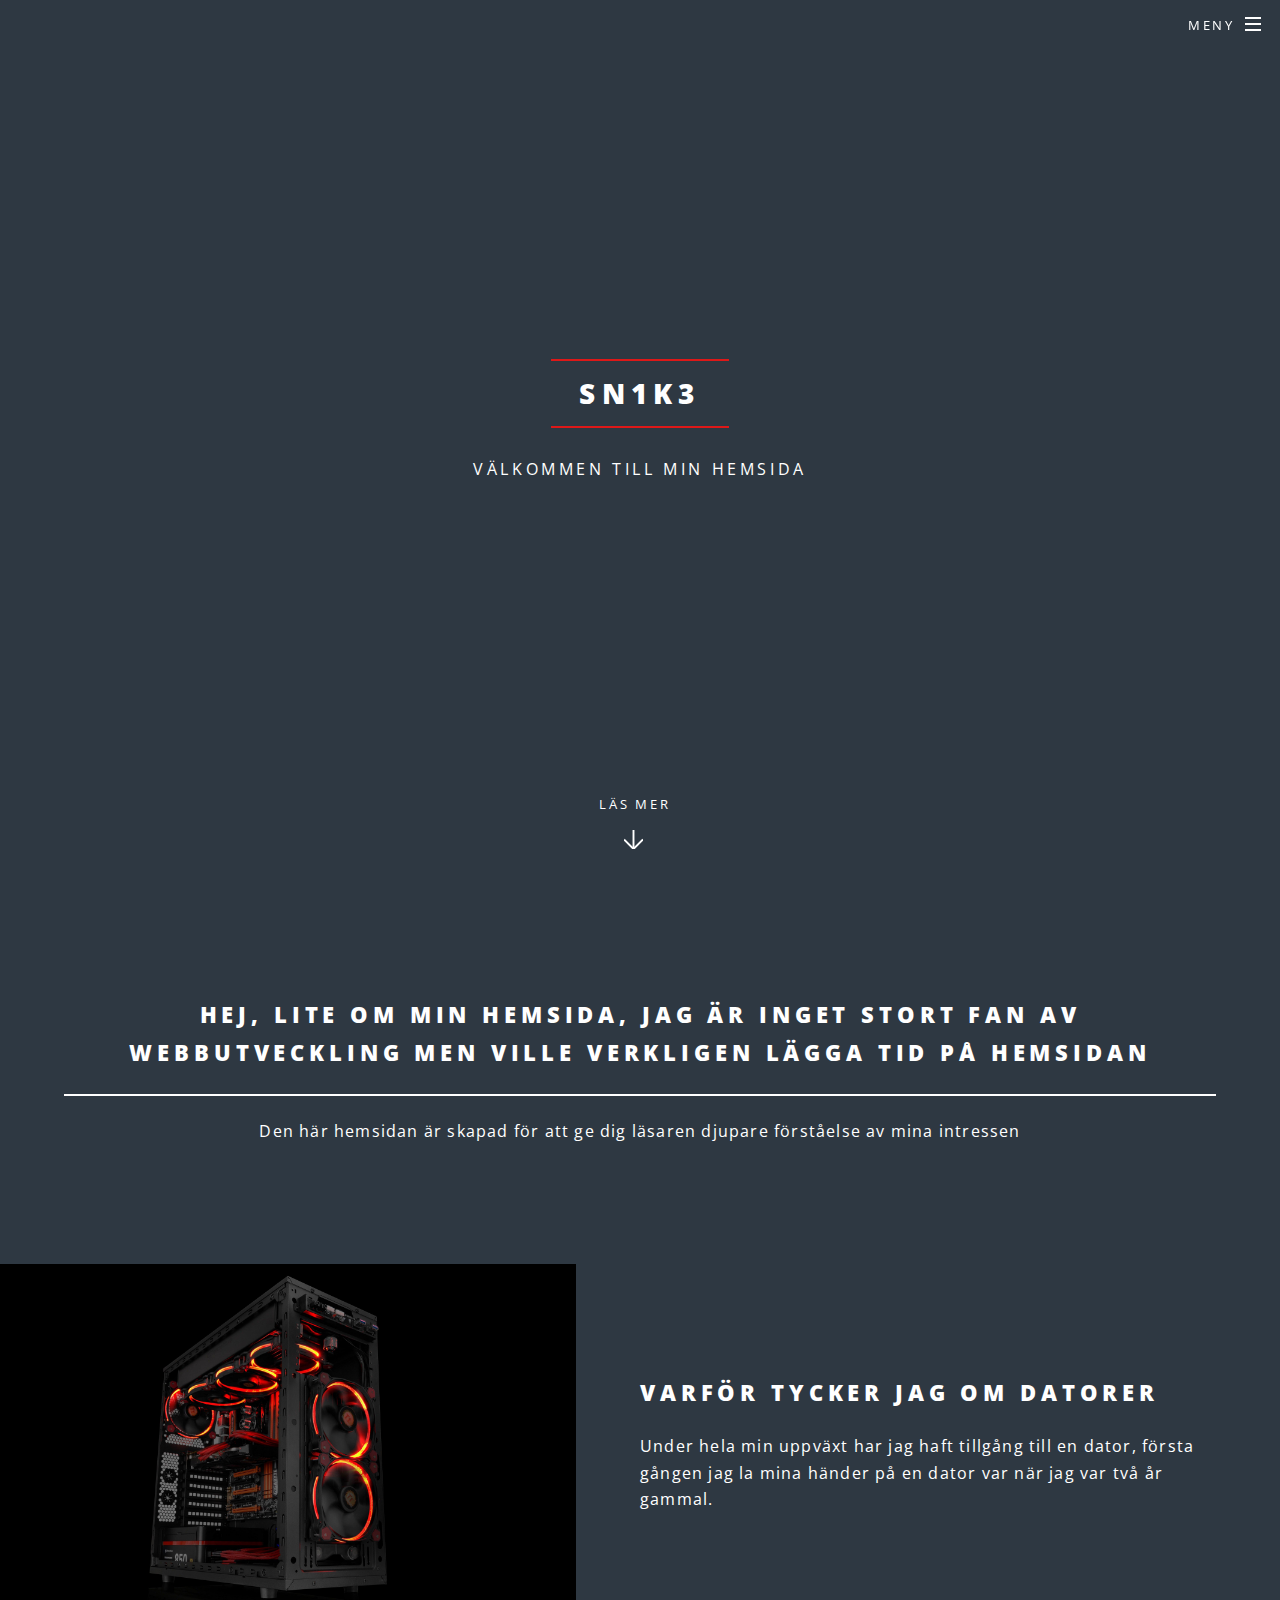
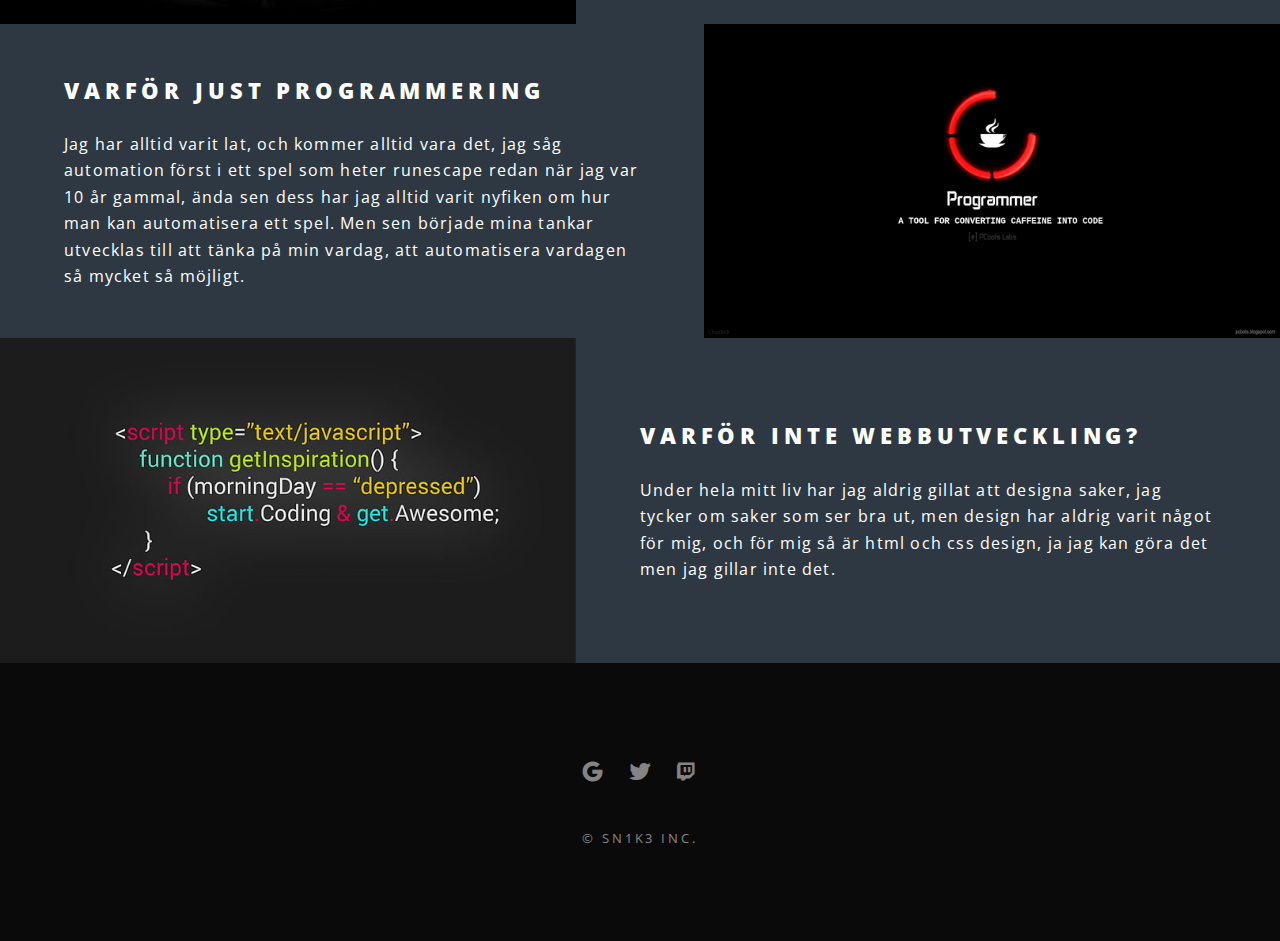
<file: index.html>
<!DOCTYPE HTML>

<html>
	<head>
		<title>Hem</title>
		<meta charset="utf-8" />
		<meta name="viewport" content="width=device-width, initial-scale=1, user-scalable=no" />
		<link rel="stylesheet" href="assets/css/main.css" />
		<noscript><link rel="stylesheet" href="assets/css/noscript.css" /></noscript>
	</head>
	<body class="landing is-preload">

			<div id="page-wrapper">


					<header id="header" class="alt">
						<h1><a href="index.html">Sn1k3</a></h1>
						<nav id="nav">
							<ul>
								<li class="special">
									<a href="#menu" class="menuToggle"><span>Meny</span></a>
									<div id="menu">
										<ul>
											<li><a href="index.html">Hem</a></li>
											<li><a href="Ommig.html">Om mig</a></li>
											<li><a href="Feedback.html">Feedback</a></li>
										</ul>
									</div>
								</li>
							</ul>
						</nav>
					</header>


					<section id="banner">
						<div class="inner">
							<h2>Sn1k3</h2>
							<p>Välkommen till min hemsida<br />
							<br /></p>
						</div>
						<a href="#ett" class="more scrolly">Läs Mer</a>
					</section>


					<section id="ett" class="wrapper  special">
						<div class="inner">
							<header class="major">
								<h2>Hej, lite om min hemsida, jag är inget stort fan av webbutveckling men ville verkligen lägga tid på hemsidan<br />
									</h2>
								<p>Den här hemsidan är skapad för att ge dig läsaren djupare förståelse av mina intressen<br />
								</p>
							</header>
						</div>
					</section>


					<section id="two" class="wrapper alt">
						<section class="spotlight">
							<div class="image"><img src="images/pic09.jpg" alt="" /></div><div class="content">
								<h2>Varför tycker jag om datorer<br />
								</h2>
								<p>Under hela min uppväxt har jag haft tillgång till en dator, första gången jag la mina händer på en dator var när jag var två år gammal.</p>
							</div>
						</section>
						<section class="spotlight">
							<div class="image"><img src="images/pic10.jpg" alt="" /></div><div class="content">
								<h2>Varför just programmering<br/></h2>
								<p>Jag har alltid varit lat, och kommer alltid vara det, jag såg automation först i ett spel som heter runescape redan när jag var 10 år gammal, ända sen dess har jag alltid varit nyfiken om hur man kan automatisera ett spel. Men sen började mina tankar utvecklas till att tänka på min vardag, att automatisera vardagen så mycket så möjligt.</p>
							</div>
						</section>
						<section class="spotlight">
							<div class="image"><img src="images/pic11.jpg" alt="" /></div><div class="content">
								<h2>Varför inte webbutveckling?<br />
							</h2>
								<p>Under hela mitt liv har jag aldrig gillat att designa saker, jag tycker om saker som ser bra ut, men design har aldrig varit något för mig, och för mig så är html och css design, ja jag kan göra det men jag gillar inte det.</p>
							</div>
						</section>
					</section>


					<footer id="footer">
						<ul class="icons">
							<li><a href="https://www.google.se/" class="icon brands fa-google"><span class="label">Google</span></a></li>
							<li><a href="https://twitter.com/explore" class="icon brands fa-twitter"><span class="label">Twitter</span></a></li>
							<li><a href="https://www.twitch.tv/" class="icon brands fa-twitch"><span class="label">Twitch</span></a></li>
						</ul>
						<ul class="copyright">
							<li>&copy; Sn1k3 inc.</li>
						</ul>
					</footer>
			</div>

			<script src="assets/js/jquery.min.js"></script>
			<script src="assets/js/jquery.scrollex.min.js"></script>
			<script src="assets/js/jquery.scrolly.min.js"></script>
			<script src="assets/js/browser.min.js"></script>
			<script src="assets/js/breakpoints.min.js"></script>
			<script src="assets/js/util.js"></script>
			<script src="assets/js/main.js"></script>

	</body>
</html>
</file>
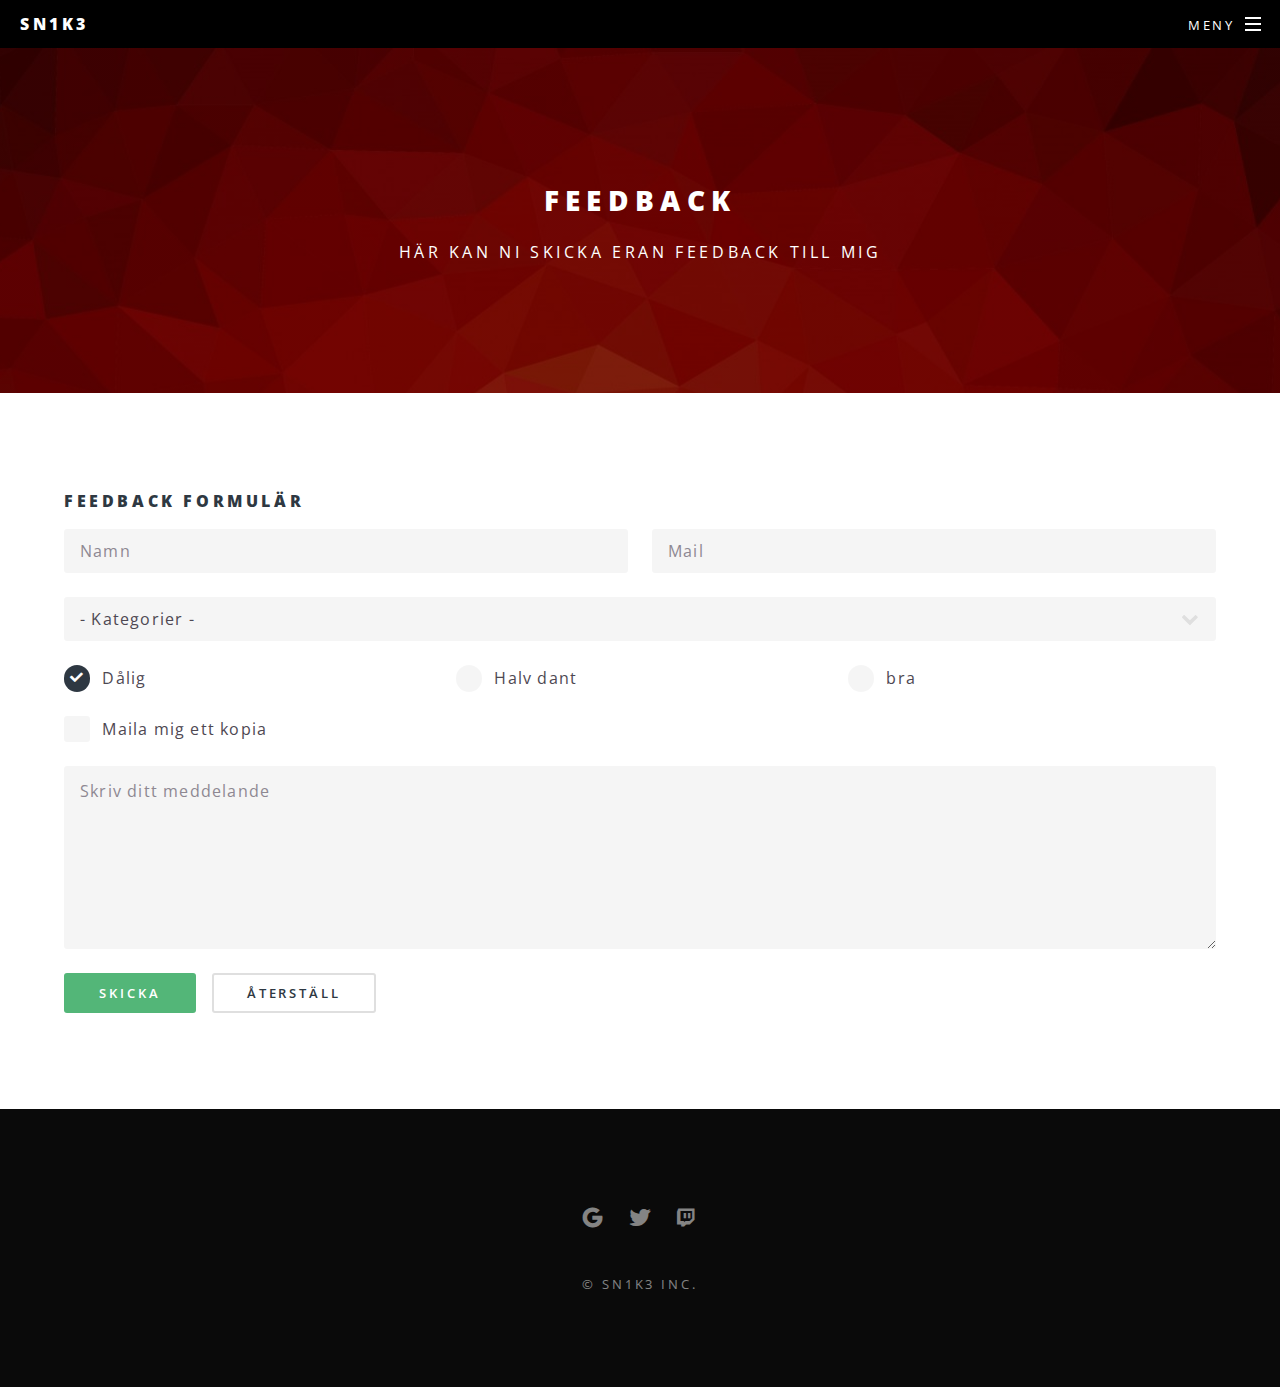
<file: Feedback.html>
<!DOCTYPE HTML>

<html>
	<head>
		<title>Feedback</title>
		<meta charset="utf-8" />
		<meta name="viewport" content="width=device-width, initial-scale=1, user-scalable=no" />
		<link rel="stylesheet" href="assets/css/main.css" />
		<noscript><link rel="stylesheet" href="assets/css/noscript.css" /></noscript>
	</head>
	<body class="is-preload">


			<div id="page-wrapper">

					<header id="header">
						<h1><a href="index.html">Sn1k3</a></h1>
						<nav id="nav">
							<ul>
								<li class="special">
									<a href="#menu" class="menuToggle"><span>Meny</span></a>
									<div id="menu">
										<ul>
											<li><a href="index.html">Hem</a></li>
											<li><a href="Ommig.html">Om mig</a></li>
											<li><a href="Feedback.html">Feedback</a></li>
										</ul>
									</div>
								</li>
							</ul>
						</nav>
					</header>

					<article id="main">
						<header>
							<h2>Feedback</h2>
							<p>Här kan ni skicka eran feedback till mig</p>
						</header>
						<section class="wrapper style5">
							<div class="inner">









								<section>
									<h4>Feedback formulär</h4>
									<form method="post" action="#">
										<div class="row gtr-uniform">
											<div class="col-6 col-12-xsmall">
												<input type="text" name="name" id="name" value="" placeholder="Namn" />
											</div>
											<div class="col-6 col-12-xsmall">
												<input type="email" name="email" id="email" value="" placeholder="Mail" />
											</div>
											<div class="col-12">
												<select name="category" id="category">
													<option value="">- Kategorier -</option>
													<option value="1">- Design - </option>
													<option value="1">- Innehåll -</option>
												</select>
											</div>
											<div class="col-4 col-12-small">
												<input type="radio" id="Feedback-low" name="Feedback" checked>
												<label for="Feedback-low">Dålig</label>
											</div>
											<div class="col-4 col-12-small">
												<input type="radio" id="Feedback-normal" name="Feedback">
												<label for="Feedback-normal">Halv dant</label>
											</div>
											<div class="col-4 col-12-small">
												<input type="radio" id="Feedback-high" name="Feedback">
												<label for="Feedback-high">bra</label>
											</div>
											<div class="col-6 col-12-small">
												<input type="checkbox" id="copy" name="copy">
												<label for="copy">Maila mig ett kopia</label>
											</div>
											<div class="col-12">
												<textarea name="message" id="message" placeholder="Skriv ditt meddelande" rows="6"></textarea>
											</div>
											<div class="col-12">
												<ul class="actions">
													<li><input type="submit" value="Skicka" class="primary" /></li>
													<li><input type="reset" value="Återställ" /></li>
												</ul>
											</div>
										</div>
									</form>
								</section>


							</div>
						</section>
					</article>


				<footer id="footer">
					<ul class="icons">
						<li><a href="https://www.google.se/" class="icon brands fa-google"><span class="label">Google</span></a></li>
						<li><a href="https://twitter.com/explore" class="icon brands fa-twitter"><span class="label">Twitter</span></a></li>
						<li><a href="https://www.twitch.tv/" class="icon brands fa-twitch"><span class="label">Twitch</span></a></li>
					</ul>
					<ul class="copyright">
						<li>&copy; Sn1k3 inc.</li>
					</ul>
				</footer>

			</div>

			<script src="assets/js/jquery.min.js"></script>
			<script src="assets/js/jquery.scrollex.min.js"></script>
			<script src="assets/js/jquery.scrolly.min.js"></script>
			<script src="assets/js/browser.min.js"></script>
			<script src="assets/js/breakpoints.min.js"></script>
			<script src="assets/js/util.js"></script>
			<script src="assets/js/main.js"></script>

	</body>
</html>
</file>
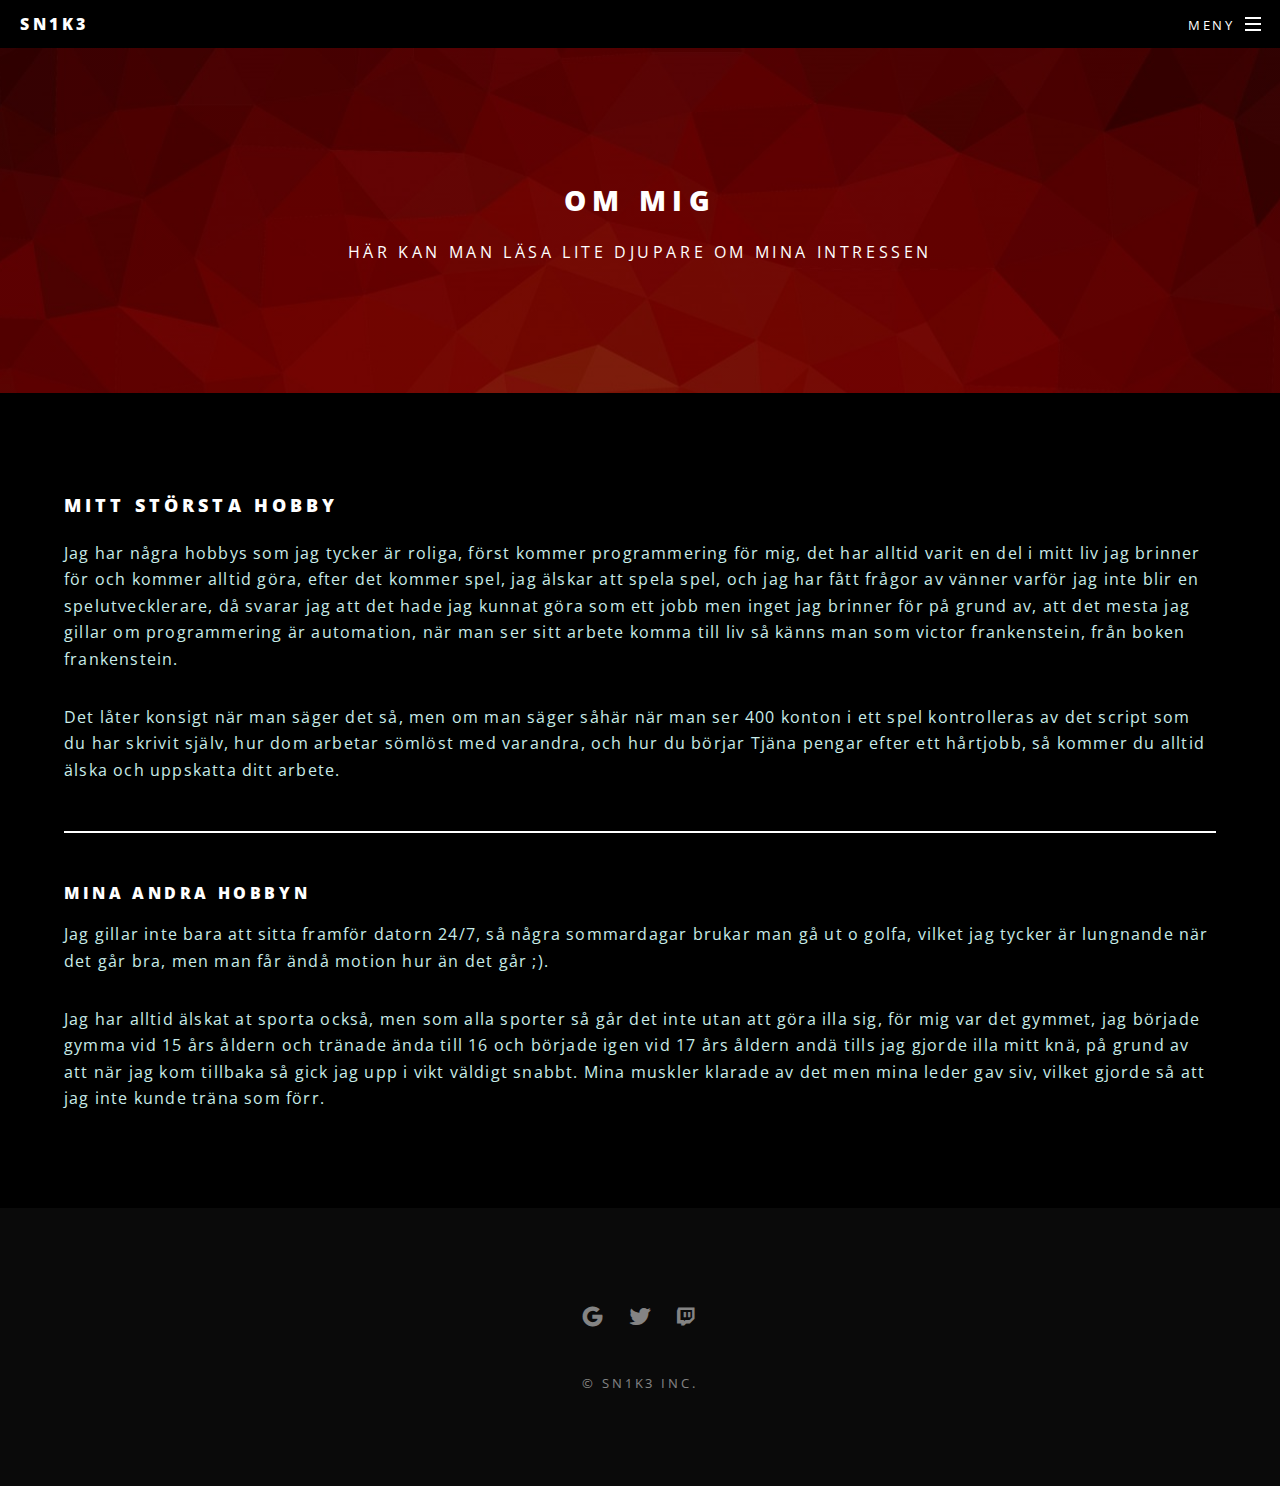
<file: Ommig.html>
<!DOCTYPE HTML>

<html>
	<head>
		<title>Om mig</title>
		<meta charset="utf-8" />
		<meta name="viewport" content="width=device-width, initial-scale=1, user-scalable=no" />
		<link rel="stylesheet" href="assets/css/main.css" />
		<noscript><link rel="stylesheet" href="assets/css/noscript.css" /></noscript>
	</head>
	<body class="is-preload">


			<div id="page-wrapper">

					<header id="header">
						<h1><a href="index.html">Sn1k3</a></h1>
						<nav id="nav">
							<ul>
								<li class="special">
									<a href="#menu" class="menuToggle"><span>Meny</span></a>
									<div id="menu">
										<ul>
											<li><a href="index.html">Hem</a></li>
											<li><a href="Ommig.html">Om mig</a></li>
											<li><a href="Feedback.html">Feedback</a></li>
										</ul>
									</div>
								</li>
							</ul>
						</nav>
					</header>


					<article id="main">
						<header>
							<h2>Om mig</h2>
							<p>Här kan man läsa lite djupare om mina intressen</p>
						</header>
						<section class="wrapper style1">
							<div class="inner">

								<h3>Mitt största hobby</h3>
								<p>Jag har några hobbys som jag tycker är roliga, först kommer programmering för mig, det har alltid varit en del i mitt liv jag brinner för och kommer alltid göra, efter det kommer spel, jag älskar att spela spel, och jag har fått frågor av vänner varför jag inte blir en spelutvecklerare, då svarar jag att det hade jag kunnat göra som ett jobb men inget jag brinner för på grund av, att det mesta jag gillar om programmering är automation, när man ser sitt arbete komma till liv så känns man som victor frankenstein, från boken frankenstein.</p>

								<p>Det låter konsigt när man säger det så, men om man säger såhär när man ser 400 konton i ett spel kontrolleras av det script som du har skrivit själv, hur dom arbetar sömlöst med varandra, och hur du börjar Tjäna pengar efter ett hårtjobb, så kommer du alltid älska och uppskatta ditt arbete.</p>

								<hr />

								<h4>Mina andra hobbyn</h4>
								<p>Jag gillar inte bara att sitta framför datorn 24/7, så några sommardagar brukar man gå ut o golfa, vilket jag tycker är lungnande när det går bra, men man får ändå motion hur än det går ;).</p>

								<p>Jag har alltid älskat at sporta också, men som alla sporter så går det inte utan att göra illa sig, för mig var det gymmet, jag började gymma vid 15 års åldern och tränade ända till 16 och började igen vid 17 års åldern andä tills jag gjorde illa mitt knä, på grund av att när jag kom tillbaka så gick jag upp i vikt väldigt snabbt. Mina muskler klarade av det men mina leder gav siv, vilket gjorde så att jag inte kunde träna som förr.</p>

							</div>
						</section>
					</article>


				<footer id="footer">
					<ul class="icons">
						<li><a href="https://www.google.se/" class="icon brands fa-google"><span class="label">Google</span></a></li>
						<li><a href="https://twitter.com/explore" class="icon brands fa-twitter"><span class="label">Twitter</span></a></li>
						<li><a href="https://www.twitch.tv/" class="icon brands fa-twitch"><span class="label">Twitch</span></a></li>
					</ul>
					<ul class="copyright">
						<li>&copy; Sn1k3 inc.</li>
					</ul>
				</footer>

			</div>

			<script src="assets/js/jquery.min.js"></script>
			<script src="assets/js/jquery.scrollex.min.js"></script>
			<script src="assets/js/jquery.scrolly.min.js"></script>
			<script src="assets/js/browser.min.js"></script>
			<script src="assets/js/breakpoints.min.js"></script>
			<script src="assets/js/util.js"></script>
			<script src="assets/js/main.js"></script>

	</body>
</html>
</file>
<file: assets/css/noscript.css>
body.is-preload #banner h2 {
		-moz-transform: none;
		-webkit-transform: none;
		-ms-transform: none;
		transform: none;
		opacity: 1;
	}

		body.is-preload #banner h2:before, body.is-preload #banner h2:after {
			width: 100%;
		}

	body.is-preload #banner .more {
		-moz-transform: none;
		-webkit-transform: none;
		-ms-transform: none;
		transform: none;
		opacity: 1;
	}

	body.is-preload #banner:after {
		opacity: 0;
	}
</file>
<file: assets/css/main.css>
@import url(fontawesome-all.min.css);
@import url("https://fonts.googleapis.com/css?family=Open+Sans:400,400italic,600,600italic,800,800italic");



html, body, div, span, applet, object,
iframe, h1, h2, h3, h4, h5, h6, p, blockquote,
pre, a, abbr, acronym, address, big, cite,
code, del, dfn, em, img, ins, kbd, q, s, samp,
small, strike, strong, sub, sup, tt, var, b,
u, i, center, dl, dt, dd, ol, ul, li, fieldset,
form, label, legend, table, caption, tbody,
tfoot, thead, tr, th, td, article, aside,
canvas, details, embed, figure, figcaption,
footer, header, hgroup, menu, nav, output, ruby,
section, summary, time, mark, audio, video {
	margin: 0;
	padding: 0;
	border: 0;
	font-size: 100%;
	font: inherit;
	vertical-align: baseline;}

article, aside, details, figcaption, figure,
footer, header, hgroup, menu, nav, section {
	display: block;}

body {
	line-height: 1;
}

ol, ul {
	list-style: none;
}

blockquote, q {
	quotes: none;
}

	blockquote:before, blockquote:after, q:before, q:after {
		content: '';
		content: none;
	}

table {
	border-collapse: collapse;
	border-spacing: 0;
}

body {
	-webkit-text-size-adjust: none;
}

mark {
	background-color: transparent;
	color: inherit;
}

input::-moz-focus-inner {
	border: 0;
	padding: 0;
}

input, select, textarea {
	-moz-appearance: none;
	-webkit-appearance: none;
	-ms-appearance: none;
	appearance: none;
}



	@-ms-viewport {
		width: device-width;
	}

	html {
		box-sizing: border-box;
	}

	*, *:before, *:after {
		box-sizing: inherit;
	}

	body {
		background: #2e3842;
	}

		body.is-preload *, body.is-preload *:before, body.is-preload *:after {
			-moz-animation: none !important;
			-webkit-animation: none !important;
			-ms-animation: none !important;
			animation: none !important;
			-moz-transition: none !important;
			-webkit-transition: none !important;
			-ms-transition: none !important;
			transition: none !important;
		}

	body, input, select, textarea {
		color: #fff;
		font-family: "Open Sans", Helvetica, sans-serif;
		font-size: 15pt;
		font-weight: 400;
		letter-spacing: 0.075em;
		line-height: 1.65em;
	}

		@media screen and (max-width: 1680px) {

			body, input, select, textarea {
				font-size: 13pt;
			}

		}

		@media screen and (max-width: 1280px) {

			body, input, select, textarea {
				font-size: 12pt;
			}

		}

		@media screen and (max-width: 736px) {

			body, input, select, textarea {
				font-size: 11pt;
				letter-spacing: 0.0375em;
			}

		}

	a {
		-moz-transition: color 0.2s ease, border-bottom-color 0.2s ease;
		-webkit-transition: color 0.2s ease, border-bottom-color 0.2s ease;
		-ms-transition: color 0.2s ease, border-bottom-color 0.2s ease;
		transition: color 0.2s ease, border-bottom-color 0.2s ease;
		border-bottom: dotted 1px;
		color: inherit;
		text-decoration: none;
	}

		a:hover {
			border-bottom-color: transparent;
		}

	strong, b {
		color: #fff;
		font-weight: 600;
	}

	em, i {
		font-style: italic;
	}

	p {
		margin: 0 0 2em 0;
	}

	h1, h2, h3, h4, h5, h6 {
		color: #fff;
		font-weight: 800;
		letter-spacing: 0.225em;
		line-height: 1em;
		margin: 0 0 1em 0;
		text-transform: uppercase;
	}

		h1 a, h2 a, h3 a, h4 a, h5 a, h6 a {
			color: inherit;
			text-decoration: none;
		}

	h2 {
		font-size: 1.35em;
		line-height: 1.75em;
	}

		@media screen and (max-width: 736px) {

			h2 {
				font-size: 1.1em;
				line-height: 1.65em;
			}

		}

	h3 {
		font-size: 1.15em;
		line-height: 1.75em;
	}

		@media screen and (max-width: 736px) {

			h3 {
				font-size: 1em;
				line-height: 1.65em;
			}

		}

	h4 {
		font-size: 1em;
		line-height: 1.5em;
	}

	h5 {
		font-size: 0.8em;
		line-height: 1.5em;
	}

	h6 {
		font-size: 0.7em;
		line-height: 1.5em;
	}

	sub {
		font-size: 0.8em;
		position: relative;
		top: 0.5em;
	}

	sup {
		font-size: 0.8em;
		position: relative;
		top: -0.5em;
	}

	hr {
		border: 0;
		border-bottom: solid 2px #fff;
		margin: 3em 0;
	}

		hr.major {
			margin: 4.5em 0;
		}

	blockquote {
		border-left: solid 4px #fff;
		font-style: italic;
		margin: 0 0 2em 0;
		padding: 0.5em 0 0.5em 2em;
	}

	code {
		background: rgba(144, 144, 144, 0.25);
		border-radius: 3px;
		font-family: "Courier New", monospace;
		font-size: 0.9em;
		letter-spacing: 0;
		margin: 0 0.25em;
		padding: 0.25em 0.65em;
	}

	pre {
		-webkit-overflow-scrolling: touch;
		font-family: "Courier New", monospace;
		font-size: 0.9em;
		margin: 0 0 2em 0;
	}

		pre code {
			display: block;
			line-height: 1.75em;
			padding: 1em 1.5em;
			overflow-x: auto;
		}

	.align-left {
		text-align: left;
	}

	.align-center {
		text-align: center;
	}

	.align-right {
		text-align: right;
	}


	.row {
		display: flex;
		flex-wrap: wrap;
		box-sizing: border-box;
		align-items: stretch;
	}

		.row > * {
			box-sizing: border-box;
		}

		.row.gtr-uniform > * > :last-child {
			margin-bottom: 0;
		}

		.row.aln-left {
			justify-content: flex-start;
		}

		.row.aln-center {
			justify-content: center;
		}

		.row.aln-right {
			justify-content: flex-end;
		}

		.row.aln-top {
			align-items: flex-start;
		}

		.row.aln-middle {
			align-items: center;
		}

		.row.aln-bottom {
			align-items: flex-end;
		}

		.row > .imp {
			order: -1;
		}

		.row > .col-1 {
			width: 8.33333%;
		}

		.row > .off-1 {
			margin-left: 8.33333%;
		}

		.row > .col-2 {
			width: 16.66667%;
		}

		.row > .off-2 {
			margin-left: 16.66667%;
		}

		.row > .col-3 {
			width: 25%;
		}

		.row > .off-3 {
			margin-left: 25%;
		}

		.row > .col-4 {
			width: 33.33333%;
		}

		.row > .off-4 {
			margin-left: 33.33333%;
		}

		.row > .col-5 {
			width: 41.66667%;
		}

		.row > .off-5 {
			margin-left: 41.66667%;
		}

		.row > .col-6 {
			width: 50%;
		}

		.row > .off-6 {
			margin-left: 50%;
		}

		.row > .col-7 {
			width: 58.33333%;
		}

		.row > .off-7 {
			margin-left: 58.33333%;
		}

		.row > .col-8 {
			width: 66.66667%;
		}

		.row > .off-8 {
			margin-left: 66.66667%;
		}

		.row > .col-9 {
			width: 75%;
		}

		.row > .off-9 {
			margin-left: 75%;
		}

		.row > .col-10 {
			width: 83.33333%;
		}

		.row > .off-10 {
			margin-left: 83.33333%;
		}

		.row > .col-11 {
			width: 91.66667%;
		}

		.row > .off-11 {
			margin-left: 91.66667%;
		}

		.row > .col-12 {
			width: 100%;
		}

		.row > .off-12 {
			margin-left: 100%;
		}

		.row.gtr-0 {
			margin-top: 0;
			margin-left: 0em;
		}

			.row.gtr-0 > * {
				padding: 0 0 0 0em;
			}

			.row.gtr-0.gtr-uniform {
				margin-top: 0em;
			}

				.row.gtr-0.gtr-uniform > * {
					padding-top: 0em;
				}

		.row.gtr-25 {
			margin-top: 0;
			margin-left: -0.375em;
		}

			.row.gtr-25 > * {
				padding: 0 0 0 0.375em;
			}

			.row.gtr-25.gtr-uniform {
				margin-top: -0.375em;
			}

				.row.gtr-25.gtr-uniform > * {
					padding-top: 0.375em;
				}

		.row.gtr-50 {
			margin-top: 0;
			margin-left: -0.75em;
		}

			.row.gtr-50 > * {
				padding: 0 0 0 0.75em;
			}

			.row.gtr-50.gtr-uniform {
				margin-top: -0.75em;
			}

				.row.gtr-50.gtr-uniform > * {
					padding-top: 0.75em;
				}

		.row {
			margin-top: 0;
			margin-left: -1.5em;
		}

			.row > * {
				padding: 0 0 0 1.5em;
			}

			.row.gtr-uniform {
				margin-top: -1.5em;
			}

				.row.gtr-uniform > * {
					padding-top: 1.5em;
				}

		.row.gtr-150 {
			margin-top: 0;
			margin-left: -2.25em;
		}

			.row.gtr-150 > * {
				padding: 0 0 0 2.25em;
			}

			.row.gtr-150.gtr-uniform {
				margin-top: -2.25em;
			}

				.row.gtr-150.gtr-uniform > * {
					padding-top: 2.25em;
				}

		.row.gtr-200 {
			margin-top: 0;
			margin-left: -3em;
		}

			.row.gtr-200 > * {
				padding: 0 0 0 3em;
			}

			.row.gtr-200.gtr-uniform {
				margin-top: -3em;
			}

				.row.gtr-200.gtr-uniform > * {
					padding-top: 3em;
				}

		@media screen and (max-width: 1680px) {

			.row {
				display: flex;
				flex-wrap: wrap;
				box-sizing: border-box;
				align-items: stretch;
			}

				.row > * {
					box-sizing: border-box;
				}

				.row.gtr-uniform > * > :last-child {
					margin-bottom: 0;
				}

				.row.aln-left {
					justify-content: flex-start;
				}

				.row.aln-center {
					justify-content: center;
				}

				.row.aln-right {
					justify-content: flex-end;
				}

				.row.aln-top {
					align-items: flex-start;
				}

				.row.aln-middle {
					align-items: center;
				}

				.row.aln-bottom {
					align-items: flex-end;
				}

				.row > .imp-xlarge {
					order: -1;
				}

				.row > .col-1-xlarge {
					width: 8.33333%;
				}

				.row > .off-1-xlarge {
					margin-left: 8.33333%;
				}

				.row > .col-2-xlarge {
					width: 16.66667%;
				}

				.row > .off-2-xlarge {
					margin-left: 16.66667%;
				}

				.row > .col-3-xlarge {
					width: 25%;
				}

				.row > .off-3-xlarge {
					margin-left: 25%;
				}

				.row > .col-4-xlarge {
					width: 33.33333%;
				}

				.row > .off-4-xlarge {
					margin-left: 33.33333%;
				}

				.row > .col-5-xlarge {
					width: 41.66667%;
				}

				.row > .off-5-xlarge {
					margin-left: 41.66667%;
				}

				.row > .col-6-xlarge {
					width: 50%;
				}

				.row > .off-6-xlarge {
					margin-left: 50%;
				}

				.row > .col-7-xlarge {
					width: 58.33333%;
				}

				.row > .off-7-xlarge {
					margin-left: 58.33333%;
				}

				.row > .col-8-xlarge {
					width: 66.66667%;
				}

				.row > .off-8-xlarge {
					margin-left: 66.66667%;
				}

				.row > .col-9-xlarge {
					width: 75%;
				}

				.row > .off-9-xlarge {
					margin-left: 75%;
				}

				.row > .col-10-xlarge {
					width: 83.33333%;
				}

				.row > .off-10-xlarge {
					margin-left: 83.33333%;
				}

				.row > .col-11-xlarge {
					width: 91.66667%;
				}

				.row > .off-11-xlarge {
					margin-left: 91.66667%;
				}

				.row > .col-12-xlarge {
					width: 100%;
				}

				.row > .off-12-xlarge {
					margin-left: 100%;
				}

				.row.gtr-0 {
					margin-top: 0;
					margin-left: 0em;
				}

					.row.gtr-0 > * {
						padding: 0 0 0 0em;
					}

					.row.gtr-0.gtr-uniform {
						margin-top: 0em;
					}

						.row.gtr-0.gtr-uniform > * {
							padding-top: 0em;
						}

				.row.gtr-25 {
					margin-top: 0;
					margin-left: -0.375em;
				}

					.row.gtr-25 > * {
						padding: 0 0 0 0.375em;
					}

					.row.gtr-25.gtr-uniform {
						margin-top: -0.375em;
					}

						.row.gtr-25.gtr-uniform > * {
							padding-top: 0.375em;
						}

				.row.gtr-50 {
					margin-top: 0;
					margin-left: -0.75em;
				}

					.row.gtr-50 > * {
						padding: 0 0 0 0.75em;
					}

					.row.gtr-50.gtr-uniform {
						margin-top: -0.75em;
					}

						.row.gtr-50.gtr-uniform > * {
							padding-top: 0.75em;
						}

				.row {
					margin-top: 0;
					margin-left: -1.5em;
				}

					.row > * {
						padding: 0 0 0 1.5em;
					}

					.row.gtr-uniform {
						margin-top: -1.5em;
					}

						.row.gtr-uniform > * {
							padding-top: 1.5em;
						}

				.row.gtr-150 {
					margin-top: 0;
					margin-left: -2.25em;
				}

					.row.gtr-150 > * {
						padding: 0 0 0 2.25em;
					}

					.row.gtr-150.gtr-uniform {
						margin-top: -2.25em;
					}

						.row.gtr-150.gtr-uniform > * {
							padding-top: 2.25em;
						}

				.row.gtr-200 {
					margin-top: 0;
					margin-left: -3em;
				}

					.row.gtr-200 > * {
						padding: 0 0 0 3em;
					}

					.row.gtr-200.gtr-uniform {
						margin-top: -3em;
					}

						.row.gtr-200.gtr-uniform > * {
							padding-top: 3em;
						}

		}

		@media screen and (max-width: 1280px) {

			.row {
				display: flex;
				flex-wrap: wrap;
				box-sizing: border-box;
				align-items: stretch;
			}

				.row > * {
					box-sizing: border-box;
				}

				.row.gtr-uniform > * > :last-child {
					margin-bottom: 0;
				}

				.row.aln-left {
					justify-content: flex-start;
				}

				.row.aln-center {
					justify-content: center;
				}

				.row.aln-right {
					justify-content: flex-end;
				}

				.row.aln-top {
					align-items: flex-start;
				}

				.row.aln-middle {
					align-items: center;
				}

				.row.aln-bottom {
					align-items: flex-end;
				}

				.row > .imp-large {
					order: -1;
				}

				.row > .col-1-large {
					width: 8.33333%;
				}

				.row > .off-1-large {
					margin-left: 8.33333%;
				}

				.row > .col-2-large {
					width: 16.66667%;
				}

				.row > .off-2-large {
					margin-left: 16.66667%;
				}

				.row > .col-3-large {
					width: 25%;
				}

				.row > .off-3-large {
					margin-left: 25%;
				}

				.row > .col-4-large {
					width: 33.33333%;
				}

				.row > .off-4-large {
					margin-left: 33.33333%;
				}

				.row > .col-5-large {
					width: 41.66667%;
				}

				.row > .off-5-large {
					margin-left: 41.66667%;
				}

				.row > .col-6-large {
					width: 50%;
				}

				.row > .off-6-large {
					margin-left: 50%;
				}

				.row > .col-7-large {
					width: 58.33333%;
				}

				.row > .off-7-large {
					margin-left: 58.33333%;
				}

				.row > .col-8-large {
					width: 66.66667%;
				}

				.row > .off-8-large {
					margin-left: 66.66667%;
				}

				.row > .col-9-large {
					width: 75%;
				}

				.row > .off-9-large {
					margin-left: 75%;
				}

				.row > .col-10-large {
					width: 83.33333%;
				}

				.row > .off-10-large {
					margin-left: 83.33333%;
				}

				.row > .col-11-large {
					width: 91.66667%;
				}

				.row > .off-11-large {
					margin-left: 91.66667%;
				}

				.row > .col-12-large {
					width: 100%;
				}

				.row > .off-12-large {
					margin-left: 100%;
				}

				.row.gtr-0 {
					margin-top: 0;
					margin-left: 0em;
				}

					.row.gtr-0 > * {
						padding: 0 0 0 0em;
					}

					.row.gtr-0.gtr-uniform {
						margin-top: 0em;
					}

						.row.gtr-0.gtr-uniform > * {
							padding-top: 0em;
						}

				.row.gtr-25 {
					margin-top: 0;
					margin-left: -0.375em;
				}

					.row.gtr-25 > * {
						padding: 0 0 0 0.375em;
					}

					.row.gtr-25.gtr-uniform {
						margin-top: -0.375em;
					}

						.row.gtr-25.gtr-uniform > * {
							padding-top: 0.375em;
						}

				.row.gtr-50 {
					margin-top: 0;
					margin-left: -0.75em;
				}

					.row.gtr-50 > * {
						padding: 0 0 0 0.75em;
					}

					.row.gtr-50.gtr-uniform {
						margin-top: -0.75em;
					}

						.row.gtr-50.gtr-uniform > * {
							padding-top: 0.75em;
						}

				.row {
					margin-top: 0;
					margin-left: -1.5em;
				}

					.row > * {
						padding: 0 0 0 1.5em;
					}

					.row.gtr-uniform {
						margin-top: -1.5em;
					}

						.row.gtr-uniform > * {
							padding-top: 1.5em;
						}

				.row.gtr-150 {
					margin-top: 0;
					margin-left: -2.25em;
				}

					.row.gtr-150 > * {
						padding: 0 0 0 2.25em;
					}

					.row.gtr-150.gtr-uniform {
						margin-top: -2.25em;
					}

						.row.gtr-150.gtr-uniform > * {
							padding-top: 2.25em;
						}

				.row.gtr-200 {
					margin-top: 0;
					margin-left: -3em;
				}

					.row.gtr-200 > * {
						padding: 0 0 0 3em;
					}

					.row.gtr-200.gtr-uniform {
						margin-top: -3em;
					}

						.row.gtr-200.gtr-uniform > * {
							padding-top: 3em;
						}

		}

		@media screen and (max-width: 980px) {

			.row {
				display: flex;
				flex-wrap: wrap;
				box-sizing: border-box;
				align-items: stretch;
			}

				.row > * {
					box-sizing: border-box;
				}

				.row.gtr-uniform > * > :last-child {
					margin-bottom: 0;
				}

				.row.aln-left {
					justify-content: flex-start;
				}

				.row.aln-center {
					justify-content: center;
				}

				.row.aln-right {
					justify-content: flex-end;
				}

				.row.aln-top {
					align-items: flex-start;
				}

				.row.aln-middle {
					align-items: center;
				}

				.row.aln-bottom {
					align-items: flex-end;
				}

				.row > .imp-medium {
					order: -1;
				}

				.row > .col-1-medium {
					width: 8.33333%;
				}

				.row > .off-1-medium {
					margin-left: 8.33333%;
				}

				.row > .col-2-medium {
					width: 16.66667%;
				}

				.row > .off-2-medium {
					margin-left: 16.66667%;
				}

				.row > .col-3-medium {
					width: 25%;
				}

				.row > .off-3-medium {
					margin-left: 25%;
				}

				.row > .col-4-medium {
					width: 33.33333%;
				}

				.row > .off-4-medium {
					margin-left: 33.33333%;
				}

				.row > .col-5-medium {
					width: 41.66667%;
				}

				.row > .off-5-medium {
					margin-left: 41.66667%;
				}

				.row > .col-6-medium {
					width: 50%;
				}

				.row > .off-6-medium {
					margin-left: 50%;
				}

				.row > .col-7-medium {
					width: 58.33333%;
				}

				.row > .off-7-medium {
					margin-left: 58.33333%;
				}

				.row > .col-8-medium {
					width: 66.66667%;
				}

				.row > .off-8-medium {
					margin-left: 66.66667%;
				}

				.row > .col-9-medium {
					width: 75%;
				}

				.row > .off-9-medium {
					margin-left: 75%;
				}

				.row > .col-10-medium {
					width: 83.33333%;
				}

				.row > .off-10-medium {
					margin-left: 83.33333%;
				}

				.row > .col-11-medium {
					width: 91.66667%;
				}

				.row > .off-11-medium {
					margin-left: 91.66667%;
				}

				.row > .col-12-medium {
					width: 100%;
				}

				.row > .off-12-medium {
					margin-left: 100%;
				}

				.row.gtr-0 {
					margin-top: 0;
					margin-left: 0em;
				}

					.row.gtr-0 > * {
						padding: 0 0 0 0em;
					}

					.row.gtr-0.gtr-uniform {
						margin-top: 0em;
					}

						.row.gtr-0.gtr-uniform > * {
							padding-top: 0em;
						}

				.row.gtr-25 {
					margin-top: 0;
					margin-left: -0.375em;
				}

					.row.gtr-25 > * {
						padding: 0 0 0 0.375em;
					}

					.row.gtr-25.gtr-uniform {
						margin-top: -0.375em;
					}

						.row.gtr-25.gtr-uniform > * {
							padding-top: 0.375em;
						}

				.row.gtr-50 {
					margin-top: 0;
					margin-left: -0.75em;
				}

					.row.gtr-50 > * {
						padding: 0 0 0 0.75em;
					}

					.row.gtr-50.gtr-uniform {
						margin-top: -0.75em;
					}

						.row.gtr-50.gtr-uniform > * {
							padding-top: 0.75em;
						}

				.row {
					margin-top: 0;
					margin-left: -1.5em;
				}

					.row > * {
						padding: 0 0 0 1.5em;
					}

					.row.gtr-uniform {
						margin-top: -1.5em;
					}

						.row.gtr-uniform > * {
							padding-top: 1.5em;
						}

				.row.gtr-150 {
					margin-top: 0;
					margin-left: -2.25em;
				}

					.row.gtr-150 > * {
						padding: 0 0 0 2.25em;
					}

					.row.gtr-150.gtr-uniform {
						margin-top: -2.25em;
					}

						.row.gtr-150.gtr-uniform > * {
							padding-top: 2.25em;
						}

				.row.gtr-200 {
					margin-top: 0;
					margin-left: -3em;
				}

					.row.gtr-200 > * {
						padding: 0 0 0 3em;
					}

					.row.gtr-200.gtr-uniform {
						margin-top: -3em;
					}

						.row.gtr-200.gtr-uniform > * {
							padding-top: 3em;
						}

		}

		@media screen and (max-width: 736px) {

			.row {
				display: flex;
				flex-wrap: wrap;
				box-sizing: border-box;
				align-items: stretch;
			}

				.row > * {
					box-sizing: border-box;
				}

				.row.gtr-uniform > * > :last-child {
					margin-bottom: 0;
				}

				.row.aln-left {
					justify-content: flex-start;
				}

				.row.aln-center {
					justify-content: center;
				}

				.row.aln-right {
					justify-content: flex-end;
				}

				.row.aln-top {
					align-items: flex-start;
				}

				.row.aln-middle {
					align-items: center;
				}

				.row.aln-bottom {
					align-items: flex-end;
				}

				.row > .imp-small {
					order: -1;
				}

				.row > .col-1-small {
					width: 8.33333%;
				}

				.row > .off-1-small {
					margin-left: 8.33333%;
				}

				.row > .col-2-small {
					width: 16.66667%;
				}

				.row > .off-2-small {
					margin-left: 16.66667%;
				}

				.row > .col-3-small {
					width: 25%;
				}

				.row > .off-3-small {
					margin-left: 25%;
				}

				.row > .col-4-small {
					width: 33.33333%;
				}

				.row > .off-4-small {
					margin-left: 33.33333%;
				}

				.row > .col-5-small {
					width: 41.66667%;
				}

				.row > .off-5-small {
					margin-left: 41.66667%;
				}

				.row > .col-6-small {
					width: 50%;
				}

				.row > .off-6-small {
					margin-left: 50%;
				}

				.row > .col-7-small {
					width: 58.33333%;
				}

				.row > .off-7-small {
					margin-left: 58.33333%;
				}

				.row > .col-8-small {
					width: 66.66667%;
				}

				.row > .off-8-small {
					margin-left: 66.66667%;
				}

				.row > .col-9-small {
					width: 75%;
				}

				.row > .off-9-small {
					margin-left: 75%;
				}

				.row > .col-10-small {
					width: 83.33333%;
				}

				.row > .off-10-small {
					margin-left: 83.33333%;
				}

				.row > .col-11-small {
					width: 91.66667%;
				}

				.row > .off-11-small {
					margin-left: 91.66667%;
				}

				.row > .col-12-small {
					width: 100%;
				}

				.row > .off-12-small {
					margin-left: 100%;
				}

				.row.gtr-0 {
					margin-top: 0;
					margin-left: 0em;
				}

					.row.gtr-0 > * {
						padding: 0 0 0 0em;
					}

					.row.gtr-0.gtr-uniform {
						margin-top: 0em;
					}

						.row.gtr-0.gtr-uniform > * {
							padding-top: 0em;
						}

				.row.gtr-25 {
					margin-top: 0;
					margin-left: -0.375em;
				}

					.row.gtr-25 > * {
						padding: 0 0 0 0.375em;
					}

					.row.gtr-25.gtr-uniform {
						margin-top: -0.375em;
					}

						.row.gtr-25.gtr-uniform > * {
							padding-top: 0.375em;
						}

				.row.gtr-50 {
					margin-top: 0;
					margin-left: -0.75em;
				}

					.row.gtr-50 > * {
						padding: 0 0 0 0.75em;
					}

					.row.gtr-50.gtr-uniform {
						margin-top: -0.75em;
					}

						.row.gtr-50.gtr-uniform > * {
							padding-top: 0.75em;
						}

				.row {
					margin-top: 0;
					margin-left: -1.5em;
				}

					.row > * {
						padding: 0 0 0 1.5em;
					}

					.row.gtr-uniform {
						margin-top: -1.5em;
					}

						.row.gtr-uniform > * {
							padding-top: 1.5em;
						}

				.row.gtr-150 {
					margin-top: 0;
					margin-left: -2.25em;
				}

					.row.gtr-150 > * {
						padding: 0 0 0 2.25em;
					}

					.row.gtr-150.gtr-uniform {
						margin-top: -2.25em;
					}

						.row.gtr-150.gtr-uniform > * {
							padding-top: 2.25em;
						}

				.row.gtr-200 {
					margin-top: 0;
					margin-left: -3em;
				}

					.row.gtr-200 > * {
						padding: 0 0 0 3em;
					}

					.row.gtr-200.gtr-uniform {
						margin-top: -3em;
					}

						.row.gtr-200.gtr-uniform > * {
							padding-top: 3em;
						}

		}

		@media screen and (max-width: 480px) {

			.row {
				display: flex;
				flex-wrap: wrap;
				box-sizing: border-box;
				align-items: stretch;
			}

				.row > * {
					box-sizing: border-box;
				}

				.row.gtr-uniform > * > :last-child {
					margin-bottom: 0;
				}

				.row.aln-left {
					justify-content: flex-start;
				}

				.row.aln-center {
					justify-content: center;
				}

				.row.aln-right {
					justify-content: flex-end;
				}

				.row.aln-top {
					align-items: flex-start;
				}

				.row.aln-middle {
					align-items: center;
				}

				.row.aln-bottom {
					align-items: flex-end;
				}

				.row > .imp-xsmall {
					order: -1;
				}

				.row > .col-1-xsmall {
					width: 8.33333%;
				}

				.row > .off-1-xsmall {
					margin-left: 8.33333%;
				}

				.row > .col-2-xsmall {
					width: 16.66667%;
				}

				.row > .off-2-xsmall {
					margin-left: 16.66667%;
				}

				.row > .col-3-xsmall {
					width: 25%;
				}

				.row > .off-3-xsmall {
					margin-left: 25%;
				}

				.row > .col-4-xsmall {
					width: 33.33333%;
				}

				.row > .off-4-xsmall {
					margin-left: 33.33333%;
				}

				.row > .col-5-xsmall {
					width: 41.66667%;
				}

				.row > .off-5-xsmall {
					margin-left: 41.66667%;
				}

				.row > .col-6-xsmall {
					width: 50%;
				}

				.row > .off-6-xsmall {
					margin-left: 50%;
				}

				.row > .col-7-xsmall {
					width: 58.33333%;
				}

				.row > .off-7-xsmall {
					margin-left: 58.33333%;
				}

				.row > .col-8-xsmall {
					width: 66.66667%;
				}

				.row > .off-8-xsmall {
					margin-left: 66.66667%;
				}

				.row > .col-9-xsmall {
					width: 75%;
				}

				.row > .off-9-xsmall {
					margin-left: 75%;
				}

				.row > .col-10-xsmall {
					width: 83.33333%;
				}

				.row > .off-10-xsmall {
					margin-left: 83.33333%;
				}

				.row > .col-11-xsmall {
					width: 91.66667%;
				}

				.row > .off-11-xsmall {
					margin-left: 91.66667%;
				}

				.row > .col-12-xsmall {
					width: 100%;
				}

				.row > .off-12-xsmall {
					margin-left: 100%;
				}

				.row.gtr-0 {
					margin-top: 0;
					margin-left: 0em;
				}

					.row.gtr-0 > * {
						padding: 0 0 0 0em;
					}

					.row.gtr-0.gtr-uniform {
						margin-top: 0em;
					}

						.row.gtr-0.gtr-uniform > * {
							padding-top: 0em;
						}

				.row.gtr-25 {
					margin-top: 0;
					margin-left: -0.375em;
				}

					.row.gtr-25 > * {
						padding: 0 0 0 0.375em;
					}

					.row.gtr-25.gtr-uniform {
						margin-top: -0.375em;
					}

						.row.gtr-25.gtr-uniform > * {
							padding-top: 0.375em;
						}

				.row.gtr-50 {
					margin-top: 0;
					margin-left: -0.75em;
				}

					.row.gtr-50 > * {
						padding: 0 0 0 0.75em;
					}

					.row.gtr-50.gtr-uniform {
						margin-top: -0.75em;
					}

						.row.gtr-50.gtr-uniform > * {
							padding-top: 0.75em;
						}

				.row {
					margin-top: 0;
					margin-left: -1.5em;
				}

					.row > * {
						padding: 0 0 0 1.5em;
					}

					.row.gtr-uniform {
						margin-top: -1.5em;
					}

						.row.gtr-uniform > * {
							padding-top: 1.5em;
						}

				.row.gtr-150 {
					margin-top: 0;
					margin-left: -2.25em;
				}

					.row.gtr-150 > * {
						padding: 0 0 0 2.25em;
					}

					.row.gtr-150.gtr-uniform {
						margin-top: -2.25em;
					}

						.row.gtr-150.gtr-uniform > * {
							padding-top: 2.25em;
						}

				.row.gtr-200 {
					margin-top: 0;
					margin-left: -3em;
				}

					.row.gtr-200 > * {
						padding: 0 0 0 3em;
					}

					.row.gtr-200.gtr-uniform {
						margin-top: -3em;
					}

						.row.gtr-200.gtr-uniform > * {
							padding-top: 3em;
						}

		}


	section.special, article.special {
		text-align: center;
	}

	header p {
		color: rgba(255, 255, 255, 0.5);
		position: relative;
		top: -0.25em;
	}

	header h3 + p {
		font-size: 1.1em;
	}

	header h4 + p,
	header h5 + p,
	header h6 + p {
		font-size: 0.9em;
	}

	header.major {
		margin: 0 0 3.5em 0;
	}

		header.major h2, header.major h3, header.major h4, header.major h5, header.major h6 {
			border-bottom: solid 2px #fff;
			display: inline-block;
			padding-bottom: 1em;
			position: relative;
		}

			header.major h2:after, header.major h3:after, header.major h4:after, header.major h5:after, header.major h6:after {
				content: '';
				display: block;
				height: 1px;
			}

		header.major p {
			color: #fff;
			top: 0;
		}

		@media screen and (max-width: 736px) {

			header.major {
				margin: 0 0 2em 0;
			}

		}

	@media screen and (max-width: 980px) {

		header br {
			display: none;
		}

	}



	form {
		margin: 0 0 2em 0;
	}

	label {
		color: #fff;
		display: block;
		font-size: 0.9em;
		font-weight: 600;
		margin: 0 0 1em 0;
	}

	input[type="text"],
	input[type="password"],
	input[type="email"],
	select,
	textarea {
		-moz-appearance: none;
		-webkit-appearance: none;
		-ms-appearance: none;
		appearance: none;
		background-color: rgba(144, 144, 144, 0.25);
		border-radius: 3px;
		border: none;
		color: inherit;
		display: block;
		outline: 0;
		padding: 0 1em;
		text-decoration: none;
		width: 100%;
	}

		input[type="text"]:invalid,
		input[type="password"]:invalid,
		input[type="email"]:invalid,
		select:invalid,
		textarea:invalid {
			box-shadow: none;
		}

		input[type="text"]:focus,
		input[type="password"]:focus,
		input[type="email"]:focus,
		select:focus,
		textarea:focus {
			box-shadow: 0 0 0 2px #4598c8;
		}

	select {
		background-size: 1.25em;
		background-repeat: no-repeat;
		background-position: calc(100% - 1em) center;
		height: 2.75em;
		padding-right: 2.75em;
		text-overflow: ellipsis;
	}

		select:focus::-ms-value {
			background-color: transparent;
		}

		select::-ms-expand {
			display: none;
		}

	input[type="text"],
	input[type="password"],
	input[type="email"],
	select {
		height: 2.75em;
	}

	textarea {
		padding: 0.75em 1em;
	}

	input[type="checkbox"],
	input[type="radio"] {
		-moz-appearance: none;
		-webkit-appearance: none;
		-ms-appearance: none;
		appearance: none;
		display: block;
		float: left;
		margin-right: -2em;
		opacity: 0;
		width: 1em;
		z-index: -1;
	}

		input[type="checkbox"] + label,
		input[type="radio"] + label {
			text-decoration: none;
			color: #fff;
			cursor: pointer;
			display: inline-block;
			font-size: 1em;
			font-weight: 400;
			padding-left: 2.4em;
			padding-right: 0.75em;
			position: relative;
		}

			input[type="checkbox"] + label:before,
			input[type="radio"] + label:before {
				-moz-osx-font-smoothing: grayscale;
				-webkit-font-smoothing: antialiased;
				display: inline-block;
				font-style: normal;
				font-variant: normal;
				text-rendering: auto;
				line-height: 1;
				text-transform: none !important;
				font-family: 'Font Awesome 5 Free';
				font-weight: 900;
			}

			input[type="checkbox"] + label:before,
			input[type="radio"] + label:before {
				background: rgba(144, 144, 144, 0.25);
				border-radius: 3px;
				content: '';
				display: inline-block;
				font-size: 0.8em;
				height: 2.0625em;
				left: 0;
				line-height: 2.0625em;
				position: absolute;
				text-align: center;
				top: 0;
				width: 2.0625em;
			}

		input[type="checkbox"]:checked + label:before,
		input[type="radio"]:checked + label:before {
			background: #2e3842;
			color: #fff;
			content: '\f00c';
		}

		input[type="checkbox"]:focus + label:before,
		input[type="radio"]:focus + label:before {
			box-shadow: 0 0 0 2px #4598c8;
		}

	input[type="checkbox"] + label:before {
		border-radius: 3px;
	}

	input[type="radio"] + label:before {
		border-radius: 100%;
	}

	::-webkit-input-placeholder {
		color: rgba(255, 255, 255, 0.5) !important;
		opacity: 1.0;
	}

	:-moz-placeholder {
		color: rgba(255, 255, 255, 0.5) !important;
		opacity: 1.0;
	}

	::-moz-placeholder {
		color: rgba(255, 255, 255, 0.5) !important;
		opacity: 1.0;
	}

	:-ms-input-placeholder {
		color: rgba(255, 255, 255, 0.5) !important;
		opacity: 1.0;
	}



	.box {
		border-radius: 3px;
		border: solid 2px #fff;
		margin-bottom: 2em;
		padding: 1.5em;
	}

		.box > :last-child,
		.box > :last-child > :last-child,
		.box > :last-child > :last-child > :last-child {
			margin-bottom: 0;
		}

		.box.alt {
			border: 0;
			border-radius: 0;
			padding: 0;
		}



	.icon {
		text-decoration: none;
		border-bottom: none;
		position: relative;
	}

		.icon:before {
			-moz-osx-font-smoothing: grayscale;
			-webkit-font-smoothing: antialiased;
			display: inline-block;
			font-style: normal;
			font-variant: normal;
			text-rendering: auto;
			line-height: 1;
			text-transform: none !important;
			font-family: 'Font Awesome 5 Free';
			font-weight: 700;
		}

		.icon > .label {
			display: none;
		}

		.icon:before {
			line-height: inherit;
		}

		.icon.solid:before {
			font-weight: 900;
		}

		.icon.brands:before {
			font-family: 'Font Awesome 5 Brands';
		}

		.icon.major {
			-moz-transform: rotate(-45deg);
			-webkit-transform: rotate(-45deg);
			-ms-transform: rotate(-45deg);
			transform: rotate(-45deg);
			border-radius: 3px;
			border: solid 2px #fff;
			display: inline-block;
			font-size: 1.35em;
			height: calc(3em + 2px);
			line-height: 3em;
			text-align: center;
			width: calc(3em + 2px);
		}

			.icon.major:before {
				-moz-transform: rotate(45deg);
				-webkit-transform: rotate(45deg);
				-ms-transform: rotate(45deg);
				transform: rotate(45deg);
				display: inline-block;
				font-size: 1.5em;
			}

			@media screen and (max-width: 736px) {

				.icon.major {
					font-size: 1em;
				}

			}

		.icon.style1 {
			color: #93d7ff;
		}

		.icon.style2 {
			color: #b8d5ff;
		}

		.icon.style3 {
			color: #a2f7c2;
		}

	.image {
		border-radius: 3px;
		border: 0;
		display: inline-block;
		position: relative;
	}

		.image img {
			border-radius: 3px;
			display: block;
		}

		.image.left {
			float: left;
			margin: 0 2em 2em 0;
			top: 0.25em;
		}

		.image.right {
			float: right;
			margin: 0 0 2em 2em;
			top: 0.25em;
		}

		.image.left, .image.right {
			max-width: 40%;
		}

			.image.left img, .image.right img {
				width: 100%;
			}

		.image.fit {
			display: block;
			margin: 0 0 2em 0;
			width: 100%;
		}

			.image.fit img {
				width: 100%;
			}



	ol {
		list-style: decimal;
		margin: 0 0 2em 0;
		padding-left: 1.25em;
	}

		ol li {
			padding-left: 0.25em;
		}

	ul {
		list-style: disc;
		margin: 0 0 2em 0;
		padding-left: 1em;
	}

		ul li {
			padding-left: 0.5em;
		}

		ul.alt {
			list-style: none;
			padding-left: 0;
		}

			ul.alt li {
				border-top: solid 1px #fff;
				padding: 0.5em 0;
			}

				ul.alt li:first-child {
					border-top: 0;
					padding-top: 0;
				}

	dl {
		margin: 0 0 2em 0;
	}


	ul.actions {
		display: -moz-flex;
		display: -webkit-flex;
		display: -ms-flex;
		display: flex;
		cursor: default;
		list-style: none;
		margin-left: -1em;
		padding-left: 0;
	}

		ul.actions li {
			padding: 0 0 0 1em;
			vertical-align: middle;
		}

		ul.actions.special {
			-moz-justify-content: center;
			-webkit-justify-content: center;
			-ms-justify-content: center;
			justify-content: center;
			width: 100%;
			margin-left: 0;
		}

			ul.actions.special li:first-child {
				padding-left: 0;
			}

		ul.actions.stacked {
			-moz-flex-direction: column;
			-webkit-flex-direction: column;
			-ms-flex-direction: column;
			flex-direction: column;
			margin-left: 0;
		}

			ul.actions.stacked li {
				padding: 1em 0 0 0;
			}

				ul.actions.stacked li:first-child {
					padding-top: 0;
				}

		ul.actions.fit {
			width: calc(100% + 1em);
		}

			ul.actions.fit li {
				-moz-flex-grow: 1;
				-webkit-flex-grow: 1;
				-ms-flex-grow: 1;
				flex-grow: 1;
				-moz-flex-shrink: 1;
				-webkit-flex-shrink: 1;
				-ms-flex-shrink: 1;
				flex-shrink: 1;
				width: 100%;
			}

				ul.actions.fit li > * {
					width: 100%;
				}

			ul.actions.fit.stacked {
				width: 100%;
			}

		@media screen and (max-width: 480px) {

			ul.actions:not(.fixed) {
				-moz-flex-direction: column;
				-webkit-flex-direction: column;
				-ms-flex-direction: column;
				flex-direction: column;
				margin-left: 0;
				width: 100% !important;
			}

				ul.actions:not(.fixed) li {
					-moz-flex-grow: 1;
					-webkit-flex-grow: 1;
					-ms-flex-grow: 1;
					flex-grow: 1;
					-moz-flex-shrink: 1;
					-webkit-flex-shrink: 1;
					-ms-flex-shrink: 1;
					flex-shrink: 1;
					padding: 1em 0 0 0;
					text-align: center;
					width: 100%;
				}

					ul.actions:not(.fixed) li > * {
						width: 100%;
					}

					ul.actions:not(.fixed) li:first-child {
						padding-top: 0;
					}

					ul.actions:not(.fixed) li input[type="submit"],
					ul.actions:not(.fixed) li input[type="reset"],
					ul.actions:not(.fixed) li input[type="button"],
					ul.actions:not(.fixed) li button,
					ul.actions:not(.fixed) li .button {
						width: 100%;
					}

						ul.actions:not(.fixed) li input[type="submit"].icon:before,
						ul.actions:not(.fixed) li input[type="reset"].icon:before,
						ul.actions:not(.fixed) li input[type="button"].icon:before,
						ul.actions:not(.fixed) li button.icon:before,
						ul.actions:not(.fixed) li .button.icon:before {
							margin-left: -0.5em;
						}

		}



	ul.icons {
		cursor: default;
		list-style: none;
		padding-left: 0;
	}

		ul.icons li {
			display: inline-block;
			padding: 0 1em 0 0;
		}

			ul.icons li:last-child {
				padding-right: 0 !important;
			}

		ul.icons.major {
			padding: 1em 0;
		}

			ul.icons.major li {
				padding-right: 3.5em;
			}

				@media screen and (max-width: 736px) {

					ul.icons.major li {
						padding: 0 1em !important;
					}

				}



	.table-wrapper {
		-webkit-overflow-scrolling: touch;
		overflow-x: auto;
	}

	table {
		margin: 0 0 2em 0;
		width: 100%;
	}

		table tbody tr {
			border: solid 1px #fff;
			border-left: 0;
			border-right: 0;
		}

			table tbody tr:nth-child(2n + 1) {
				background-color: rgba(144, 144, 144, 0.25);
			}

		table td {
			padding: 0.75em 0.75em;
		}

		table th {
			color: #fff;
			font-size: 0.9em;
			font-weight: 600;
			padding: 0 0.75em 0.75em 0.75em;
			text-align: left;
		}

		table thead {
			border-bottom: solid 2px #fff;
		}

		table tfoot {
			border-top: solid 2px #fff;
		}

		table.alt {
			border-collapse: separate;
		}

			table.alt tbody tr td {
				border: solid 1px #fff;
				border-left-width: 0;
				border-top-width: 0;
			}

				table.alt tbody tr td:first-child {
					border-left-width: 1px;
				}

			table.alt tbody tr:first-child td {
				border-top-width: 1px;
			}

			table.alt thead {
				border-bottom: 0;
			}

			table.alt tfoot {
				border-top: 0;
			}


	input[type="submit"],
	input[type="reset"],
	input[type="button"],
	button,
	.button {
		-moz-appearance: none;
		-webkit-appearance: none;
		-ms-appearance: none;
		appearance: none;
		-moz-transition: background-color 0.2s ease-in-out, color 0.2s ease-in-out;
		-webkit-transition: background-color 0.2s ease-in-out, color 0.2s ease-in-out;
		-ms-transition: background-color 0.2s ease-in-out, color 0.2s ease-in-out;
		transition: background-color 0.2s ease-in-out, color 0.2s ease-in-out;
		background-color: transparent;
		border-radius: 3px;
		border: 0;
		box-shadow: inset 0 0 0 2px #fff;
		color: #fff;
		cursor: pointer;
		display: inline-block;
		font-size: 0.8em;
		font-weight: 600;
		height: 3.125em;
		letter-spacing: 0.225em;
		line-height: 3.125em;
		max-width: 30em;
		padding: 0 2.75em;
		text-align: center;
		text-decoration: none;
		text-transform: uppercase;
		white-space: nowrap;
		overflow: hidden;
		text-overflow: ellipsis;
	}

		input[type="submit"]:hover,
		input[type="reset"]:hover,
		input[type="button"]:hover,
		button:hover,
		.button:hover {
			background-color: rgba(144, 144, 144, 0.25);
		}

		input[type="submit"]:active,
		input[type="reset"]:active,
		input[type="button"]:active,
		button:active,
		.button:active {
			background-color: rgba(144, 144, 144, 0.5);
		}

		input[type="submit"].icon:before,
		input[type="reset"].icon:before,
		input[type="button"].icon:before,
		button.icon:before,
		.button.icon:before {
			margin-right: 0.5em;
		}

		input[type="submit"].fit,
		input[type="reset"].fit,
		input[type="button"].fit,
		button.fit,
		.button.fit {
			width: 100%;
		}

		input[type="submit"].small,
		input[type="reset"].small,
		input[type="button"].small,
		button.small,
		.button.small {
			font-size: 0.8em;
		}

		input[type="submit"].large,
		input[type="reset"].large,
		input[type="button"].large,
		button.large,
		.button.large {
			font-size: 1.35em;
		}

		input[type="submit"].primary,
		input[type="reset"].primary,
		input[type="button"].primary,
		button.primary,
		.button.primary {
			background-color: #53b678;
			box-shadow: none !important;
			color: #ffffff !important;
		}

			input[type="submit"].primary:hover,
			input[type="reset"].primary:hover,
			input[type="button"].primary:hover,
			button.primary:hover,
			.button.primary:hover {
				background-color: #65be86 !important;
			}

			input[type="submit"].primary:active,
			input[type="reset"].primary:active,
			input[type="button"].primary:active,
			button.primary:active,
			.button.primary:active {
				background-color: #47a86c !important;
			}

		input[type="submit"].disabled, input[type="submit"]:disabled,
		input[type="reset"].disabled,
		input[type="reset"]:disabled,
		input[type="button"].disabled,
		input[type="button"]:disabled,
		button.disabled,
		button:disabled,
		.button.disabled,
		.button:disabled {
			pointer-events: none;
			opacity: 0.25;
		}

		@media screen and (max-width: 736px) {

			input[type="submit"],
			input[type="reset"],
			input[type="button"],
			button,
			.button {
				height: 3.75em;
				line-height: 3.75em;
			}

		}


	.features {
		display: -moz-flex;
		display: -webkit-flex;
		display: -ms-flex;
		display: flex;
		-moz-flex-wrap: wrap;
		-webkit-flex-wrap: wrap;
		-ms-flex-wrap: wrap;
		flex-wrap: wrap;
		-moz-justify-content: center;
		-webkit-justify-content: center;
		-ms-justify-content: center;
		justify-content: center;
		list-style: none;
		padding: 0;
		width: 100%;
	}

		.features li {
			padding: 4em 4em 2em 6em ;
			display: block;
			position: relative;
			text-align: left;
			width: 50%;
		}

			.features li:nth-child(1) {
				background-color: rgba(0, 0, 0, 0.035);
			}

			.features li:nth-child(2) {
				background-color: rgba(0, 0, 0, 0.07);
			}

			.features li:nth-child(3) {
				background-color: rgba(0, 0, 0, 0.105);
			}

			.features li:nth-child(4) {
				background-color: rgba(0, 0, 0, 0.14);
			}

			.features li:nth-child(5) {
				background-color: rgba(0, 0, 0, 0.175);
			}

			.features li:nth-child(6) {
				background-color: rgba(0, 0, 0, 0.21);
			}

			.features li:nth-child(7) {
				background-color: rgba(0, 0, 0, 0.245);
			}

			.features li:nth-child(8) {
				background-color: rgba(0, 0, 0, 0.28);
			}

			.features li:nth-child(9) {
				background-color: rgba(0, 0, 0, 0.315);
			}

			.features li:nth-child(10) {
				background-color: rgba(0, 0, 0, 0.35);
			}

			.features li:before {
				display: block;
				color: #93d7ff;
				position: absolute;
				left: 1.75em;
				top: 2.75em;
				font-size: 1.5em;
			}

			.features li:nth-child(1) {
				border-top-left-radius: 3px;
			}

			.features li:nth-child(2) {
				border-top-right-radius: 3px;
			}

			.features li:nth-last-child(1) {
				border-bottom-right-radius: 3px;
			}

			.features li:nth-last-child(2) {
				border-bottom-left-radius: 3px;
			}

			@media screen and (max-width: 980px) {

				.features li {
					padding: 3em 2em 1em 2em ;
					text-align: center;
				}

					.features li:before {
						left: 0;
						margin: 0 0 1em 0;
						position: relative;
						top: 0;
					}

			}

			@media screen and (max-width: 736px) {

				.features li {
					padding: 3em 0 1em 0 ;
					background-color: transparent !important;
					border-top: solid 2px #fff;
					width: 100%;
				}

					.features li:first-child {
						border-top: 0;
					}

			}



	.spotlight {
		-moz-align-items: center;
		-webkit-align-items: center;
		-ms-align-items: center;
		align-items: center;
		display: -moz-flex;
		display: -webkit-flex;
		display: -ms-flex;
		display: flex;
	}

		.spotlight .image {
			-moz-order: 1;
			-webkit-order: 1;
			-ms-order: 1;
			order: 1;
			border-radius: 0;
			width: 40%;
		}

			.spotlight .image img {
				border-radius: 0;
				width: 100%;
			}

		.spotlight .content {
			padding: 2em 4em 0.1em 4em ;
			-moz-order: 2;
			-webkit-order: 2;
			-ms-order: 2;
			order: 2;
			max-width: 48em;
			width: 60%;
		}

		.spotlight:nth-child(2n) {
			-moz-flex-direction: row-reverse;
			-webkit-flex-direction: row-reverse;
			-ms-flex-direction: row-reverse;
			flex-direction: row-reverse;
		}




		@media screen and (max-width: 1280px) {

			.spotlight .image {
				width: 45%;
			}

			.spotlight .content {
				width: 55%;
			}

		}

		@media screen and (max-width: 980px) {

			.spotlight {
				display: block;
			}

				.spotlight br {
					display: none;
				}

				.spotlight .image {
					width: 100%;
				}

				.spotlight .content {
					padding: 4em 3em 2em 3em ;
					max-width: none;
					text-align: center;
					width: 100%;
				}

		}

		@media screen and (max-width: 736px) {

			.spotlight .content {
				padding: 3em 2em 1em 2em ;
			}

		}



	.wrapper {
		padding: 6em 0 4em 0 ;
	}

		.wrapper > .inner {
			width: 60em;
			margin: 0 auto;
		}

			@media screen and (max-width: 1280px) {

				.wrapper > .inner {
					width: 90%;
				}

			}

			@media screen and (max-width: 980px) {

				.wrapper > .inner {
					width: 100%;
				}

			}

		.wrapper.alt {
			padding: 0;
		}

		.wrapper.style1 {
			background-color: #000000;
			color: #c8ece9;
		}

			.wrapper.style1 strong, .wrapper.style1 b {
				color: #ffffff;
			}

			.wrapper.style1 h2, .wrapper.style1 h3, .wrapper.style1 h4, .wrapper.style1 h5, .wrapper.style1 h6 {
				color: #ffffff;
			}

			.wrapper.style1 hr {
				border-color: #ffffff;
			}

			.wrapper.style1 blockquote {
				border-color: rgba(0, 0, 0, 0.125);
			}

			.wrapper.style1 code {
				background: #ffffff;
			}

			.wrapper.style1 header p {
				color: #b4d5e9;
			}

			.wrapper.style1 header.major h2, .wrapper.style1 header.major h3, .wrapper.style1 header.major h4, .wrapper.style1 header.major h5, .wrapper.style1 header.major h6 {
				border-color: rgba(0, 0, 0, 0.125);
			}

			.wrapper.style1 header.major p {
				color: #c8ece9;
			}

			.wrapper.style1 label {
				color: #ffffff;
			}

			.wrapper.style1 input[type="text"],
			.wrapper.style1 input[type="password"],
			.wrapper.style1 input[type="email"],
			.wrapper.style1 select,
			.wrapper.style1 textarea {
				background-color: rgba(255, 255, 255, 0.075);
			}

			.wrapper.style1 select {
				background-image: url("data:image/svg+xml;charset=utf8,%3Csvg xmlns='http://www.w3.org/2000/svg' width='40' height='40' preserveAspectRatio='none' viewBox='0 0 40 40'%3E%3Cpath d='M9.4,12.3l10.4,10.4l10.4-10.4c0.2-0.2,0.5-0.4,0.9-0.4c0.3,0,0.6,0.1,0.9,0.4l3.3,3.3c0.2,0.2,0.4,0.5,0.4,0.9 c0,0.4-0.1,0.6-0.4,0.9L20.7,31.9c-0.2,0.2-0.5,0.4-0.9,0.4c-0.3,0-0.6-0.1-0.9-0.4L4.3,17.3c-0.2-0.2-0.4-0.5-0.4-0.9 c0-0.4,0.1-0.6,0.4-0.9l3.3-3.3c0.2-0.2,0.5-0.4,0.9-0.4S9.1,12.1,9.4,12.3z' fill='rgba(0, 0, 0, 0.125)' /%3E%3C/svg%3E");
			}

				.wrapper.style1 select option {
					color: #ffffff;
					background: #4598c8;
				}

			.wrapper.style1 input[type="checkbox"] + label,
			.wrapper.style1 input[type="radio"] + label {
				color: #c8ece9;
			}

				.wrapper.style1 input[type="checkbox"] + label:before,
				.wrapper.style1 input[type="radio"] + label:before {
					background: rgba(255, 255, 255, 0.075);
				}

			.wrapper.style1 input[type="checkbox"]:checked + label:before,
			.wrapper.style1 input[type="radio"]:checked + label:before {
				background: #ffffff;
				color: #4598c8;
			}

			.wrapper.style1 ::-webkit-input-placeholder {
				color: #b4d5e9 !important;
			}

			.wrapper.style1 :-moz-placeholder {
				color: #b4d5e9 !important;
			}

			.wrapper.style1 ::-moz-placeholder {
				color: #b4d5e9 !important;
			}

			.wrapper.style1 :-ms-input-placeholder {
				color: #b4d5e9 !important;
			}

			.wrapper.style1 .formerize-placeholder {
				color: #b4d5e9 !important;
			}

			.wrapper.style1 .icon.major {
			}

			.wrapper.style1 ul.alt li {
				border-color: rgba(0, 0, 0, 0.125);
			}

			.wrapper.style1 table tbody tr {
				border-color: rgba(0, 0, 0, 0.125);
			}

				.wrapper.style1 table tbody tr:nth-child(2n + 1) {
					background-color: rgba(255, 255, 255, 0.075);
				}

			.wrapper.style1 table th {
				color: #ffffff;
			}

			.wrapper.style1 table thead {
				border-color: rgba(0, 0, 0, 0.125);
			}

			.wrapper.style1 table tfoot {
				border-color: rgba(0, 0, 0, 0.125);
			}

			.wrapper.style1 table.alt tbody tr td {
				border-color: rgba(0, 0, 0, 0.125);
			}

			.wrapper.style1 input[type="submit"],
			.wrapper.style1 input[type="reset"],
			.wrapper.style1 input[type="button"],
			.wrapper.style1 button,
			.wrapper.style1 .button {
				box-shadow: inset 0 0 0 2px rgba(0, 0, 0, 0.125);
				color: #ffffff;
			}

				.wrapper.style1 input[type="submit"]:hover,
				.wrapper.style1 input[type="reset"]:hover,
				.wrapper.style1 input[type="button"]:hover,
				.wrapper.style1 button:hover,
				.wrapper.style1 .button:hover {
					background-color: rgba(255, 255, 255, 0.075);
				}

				.wrapper.style1 input[type="submit"]:active,
				.wrapper.style1 input[type="reset"]:active,
				.wrapper.style1 input[type="button"]:active,
				.wrapper.style1 button:active,
				.wrapper.style1 .button:active {
					background-color: rgba(255, 255, 255, 0.2);
				}

			@media screen and (max-width: 736px) {

				.wrapper.style1 .features li {
					border-top-color: rgba(0, 0, 0, 0.125);
				}

			}

		.wrapper.style2 {
			background-color: #2e3842;
		}

		.wrapper.style3 {
			background-color: #6289c3;
			color: #d7e1f0;
		}

			.wrapper.style3 strong, .wrapper.style3 b {
				color: #ffffff;
			}

			.wrapper.style3 h2, .wrapper.style3 h3, .wrapper.style3 h4, .wrapper.style3 h5, .wrapper.style3 h6 {
				color: #ffffff;
			}

			.wrapper.style3 hr {
				border-color: rgba(0, 0, 0, 0.125);
			}

			.wrapper.style3 blockquote {
				border-color: rgba(0, 0, 0, 0.125);
			}

			.wrapper.style3 code {
				background: rgba(255, 255, 255, 0.075);
			}

			.wrapper.style3 header p {
				color: #b9bad4;
			}

			.wrapper.style3 header.major h2, .wrapper.style3 header.major h3, .wrapper.style3 header.major h4, .wrapper.style3 header.major h5, .wrapper.style3 header.major h6 {
				border-color: rgba(0, 0, 0, 0.125);
			}

			.wrapper.style3 header.major p {
				color: #d7e1f0;
			}

			.wrapper.style3 label {
				color: #ffffff;
			}

			.wrapper.style3 input[type="text"],
			.wrapper.style3 input[type="password"],
			.wrapper.style3 input[type="email"],
			.wrapper.style3 select,
			.wrapper.style3 textarea {
				background-color: rgba(255, 255, 255, 0.075);
			}

			.wrapper.style3 select {
				background-image: url("data:image/svg+xml;charset=utf8,%3Csvg xmlns='http://www.w3.org/2000/svg' width='40' height='40' preserveAspectRatio='none' viewBox='0 0 40 40'%3E%3Cpath d='M9.4,12.3l10.4,10.4l10.4-10.4c0.2-0.2,0.5-0.4,0.9-0.4c0.3,0,0.6,0.1,0.9,0.4l3.3,3.3c0.2,0.2,0.4,0.5,0.4,0.9 c0,0.4-0.1,0.6-0.4,0.9L20.7,31.9c-0.2,0.2-0.5,0.4-0.9,0.4c-0.3,0-0.6-0.1-0.9-0.4L4.3,17.3c-0.2-0.2-0.4-0.5-0.4-0.9 c0-0.4,0.1-0.6,0.4-0.9l3.3-3.3c0.2-0.2,0.5-0.4,0.9-0.4S9.1,12.1,9.4,12.3z' fill='rgba(0, 0, 0, 0.125)' /%3E%3C/svg%3E");
			}

				.wrapper.style3 select option {
					color: #ffffff;
					background: #6289c3;
				}

			.wrapper.style3 input[type="checkbox"] + label,
			.wrapper.style3 input[type="radio"] + label {
				color: #d7e1f0;
			}

				.wrapper.style3 input[type="checkbox"] + label:before,
				.wrapper.style3 input[type="radio"] + label:before {
					background: rgba(255, 255, 255, 0.075);
				}

			.wrapper.style3 input[type="checkbox"]:checked + label:before,
			.wrapper.style3 input[type="radio"]:checked + label:before {
				background: #ffffff;
				color: #6289c3;
			}

			.wrapper.style3 ::-webkit-input-placeholder {
				color: #b9bad4 !important;
			}

			.wrapper.style3 :-moz-placeholder {
				color: #b9bad4 !important;
			}

			.wrapper.style3 ::-moz-placeholder {
				color: #b9bad4 !important;
			}

			.wrapper.style3 :-ms-input-placeholder {
				color: #b9bad4 !important;
			}

			.wrapper.style3 .formerize-placeholder {
				color: #b9bad4 !important;
			}

			.wrapper.style3 .icon.major {
				border-color: rgba(0, 0, 0, 0.125);
			}

			.wrapper.style3 ul.alt li {
				border-color: rgba(0, 0, 0, 0.125);
			}

			.wrapper.style3 table tbody tr {
				border-color: rgba(0, 0, 0, 0.125);
			}

				.wrapper.style3 table tbody tr:nth-child(2n + 1) {
					background-color: rgba(255, 255, 255, 0.075);
				}

			.wrapper.style3 table th {
				color: #ffffff;
			}

			.wrapper.style3 table thead {
				border-color: rgba(0, 0, 0, 0.125);
			}

			.wrapper.style3 table tfoot {
				border-color: rgba(0, 0, 0, 0.125);
			}

			.wrapper.style3 table.alt tbody tr td {
				border-color: rgba(0, 0, 0, 0.125);
			}

			.wrapper.style3 input[type="submit"],
			.wrapper.style3 input[type="reset"],
			.wrapper.style3 input[type="button"],
			.wrapper.style3 button,
			.wrapper.style3 .button {
				box-shadow: inset 0 0 0 2px rgba(0, 0, 0, 0.125);
				color: #ffffff;
			}

				.wrapper.style3 input[type="submit"]:hover,
				.wrapper.style3 input[type="reset"]:hover,
				.wrapper.style3 input[type="button"]:hover,
				.wrapper.style3 button:hover,
				.wrapper.style3 .button:hover {
					background-color: rgba(255, 255, 255, 0.075);
				}

				.wrapper.style3 input[type="submit"]:active,
				.wrapper.style3 input[type="reset"]:active,
				.wrapper.style3 input[type="button"]:active,
				.wrapper.style3 button:active,
				.wrapper.style3 .button:active {
					background-color: rgba(255, 255, 255, 0.2);
				}

			@media screen and (max-width: 736px) {

				.wrapper.style3 .features li {
					border-top-color: rgba(0, 0, 0, 0.125);
				}

			}

		.wrapper.style4 {
			background-color: transparent;
		}

		.wrapper.style5 {
			background-color: #ffffff;
			color: #4E4852;
		}

			.wrapper.style5 strong, .wrapper.style5 b {
				color: #2E3842;
			}

			.wrapper.style5 h2, .wrapper.style5 h3, .wrapper.style5 h4, .wrapper.style5 h5, .wrapper.style5 h6 {
				color: #2E3842;
			}

			.wrapper.style5 hr {
				border-color: #dfdfdf;
			}

			.wrapper.style5 blockquote {
				border-color: #dfdfdf;
			}

			.wrapper.style5 code {
				background: rgba(0, 0, 0, 0.0375);
			}

			.wrapper.style5 header p {
				color: #8E8892;
			}

			.wrapper.style5 header.major h2, .wrapper.style5 header.major h3, .wrapper.style5 header.major h4, .wrapper.style5 header.major h5, .wrapper.style5 header.major h6 {
				border-color: #dfdfdf;
			}

			.wrapper.style5 header.major p {
				color: #4E4852;
			}

			.wrapper.style5 label {
				color: #2E3842;
			}

			.wrapper.style5 input[type="text"],
			.wrapper.style5 input[type="password"],
			.wrapper.style5 input[type="email"],
			.wrapper.style5 select,
			.wrapper.style5 textarea {
				background-color: rgba(0, 0, 0, 0.0375);
			}

			.wrapper.style5 select {
				background-image: url("data:image/svg+xml;charset=utf8,%3Csvg xmlns='http://www.w3.org/2000/svg' width='40' height='40' preserveAspectRatio='none' viewBox='0 0 40 40'%3E%3Cpath d='M9.4,12.3l10.4,10.4l10.4-10.4c0.2-0.2,0.5-0.4,0.9-0.4c0.3,0,0.6,0.1,0.9,0.4l3.3,3.3c0.2,0.2,0.4,0.5,0.4,0.9 c0,0.4-0.1,0.6-0.4,0.9L20.7,31.9c-0.2,0.2-0.5,0.4-0.9,0.4c-0.3,0-0.6-0.1-0.9-0.4L4.3,17.3c-0.2-0.2-0.4-0.5-0.4-0.9 c0-0.4,0.1-0.6,0.4-0.9l3.3-3.3c0.2-0.2,0.5-0.4,0.9-0.4S9.1,12.1,9.4,12.3z' fill='%23dfdfdf' /%3E%3C/svg%3E");
			}

				.wrapper.style5 select option {
					color: #2E3842;
					background: #ffffff;
				}

			.wrapper.style5 input[type="checkbox"] + label,
			.wrapper.style5 input[type="radio"] + label {
				color: #4E4852;
			}

				.wrapper.style5 input[type="checkbox"] + label:before,
				.wrapper.style5 input[type="radio"] + label:before {
					background: rgba(0, 0, 0, 0.0375);
				}

			.wrapper.style5 input[type="checkbox"]:checked + label:before,
			.wrapper.style5 input[type="radio"]:checked + label:before {
				background: #2E3842;
				color: #ffffff;
			}

			.wrapper.style5 ::-webkit-input-placeholder {
				color: #8E8892 !important;
			}

			.wrapper.style5 :-moz-placeholder {
				color: #8E8892 !important;
			}

			.wrapper.style5 ::-moz-placeholder {
				color: #8E8892 !important;
			}

			.wrapper.style5 :-ms-input-placeholder {
				color: #8E8892 !important;
			}

			.wrapper.style5 .formerize-placeholder {
				color: #8E8892 !important;
			}

			.wrapper.style5 .icon.major {
				border-color: #dfdfdf;
			}

			.wrapper.style5 ul.alt li {
				border-color: #dfdfdf;
			}

			.wrapper.style5 table tbody tr {
				border-color: #dfdfdf;
			}

				.wrapper.style5 table tbody tr:nth-child(2n + 1) {
					background-color: rgba(0, 0, 0, 0.0375);
				}

			.wrapper.style5 table th {
				color: #2E3842;
			}

			.wrapper.style5 table thead {
				border-color: #dfdfdf;
			}

			.wrapper.style5 table tfoot {
				border-color: #dfdfdf;
			}

			.wrapper.style5 table.alt tbody tr td {
				border-color: #dfdfdf;
			}

			.wrapper.style5 input[type="submit"],
			.wrapper.style5 input[type="reset"],
			.wrapper.style5 input[type="button"],
			.wrapper.style5 button,
			.wrapper.style5 .button {
				box-shadow: inset 0 0 0 2px #dfdfdf;
				color: #2E3842;
			}

				.wrapper.style5 input[type="submit"]:hover,
				.wrapper.style5 input[type="reset"]:hover,
				.wrapper.style5 input[type="button"]:hover,
				.wrapper.style5 button:hover,
				.wrapper.style5 .button:hover {
					background-color: rgba(0, 0, 0, 0.0375);
				}

				.wrapper.style5 input[type="submit"]:active,
				.wrapper.style5 input[type="reset"]:active,
				.wrapper.style5 input[type="button"]:active,
				.wrapper.style5 button:active,
				.wrapper.style5 .button:active {
					background-color: rgba(0, 0, 0, 0.1);
				}

			@media screen and (max-width: 736px) {

				.wrapper.style5 .features li {
					border-top-color: #dfdfdf;
				}

			}

		@media screen and (max-width: 980px) {

			.wrapper {
				padding: 4em 3em 2em 3em ;
			}

		}

		@media screen and (max-width: 736px) {

			.wrapper {
				padding: 3em 2em 1em 2em ;
			}

		}



	#page-wrapper {
		-moz-transition: opacity 0.5s ease;
		-webkit-transition: opacity 0.5s ease;
		-ms-transition: opacity 0.5s ease;
		transition: opacity 0.5s ease;
		opacity: 1;
		padding-top: 3em;
	}

		#page-wrapper:before {
			background: rgba(0, 0, 0, 0);
			content: '';
			display: block;
			display: none;
			height: 100%;
			left: 0;
			position: fixed;
			top: 0;
			width: 100%;
			z-index: 10001;
		}

	#menu {
		-moz-transform: translateX(20em);
		-webkit-transform: translateX(20em);
		-ms-transform: translateX(20em);
		transform: translateX(20em);
		-moz-transition: -moz-transform 0.5s ease;
		-webkit-transition: -webkit-transform 0.5s ease;
		-ms-transition: -ms-transform 0.5s ease;
		transition: transform 0.5s ease;
		-webkit-overflow-scrolling: touch;
		color: #ffffff;
		height: 100%;
		max-width: 80%;
		overflow-y: auto;
		padding: 3em 2em;
		position: fixed;
		right: 0;
		top: 0;
		width: 20em;
		z-index: 10002;
	}

		#menu ul {
			list-style: none;
			padding: 0;
		}

			#menu ul > li {
				border-top: solid 1px rgba(0, 0, 0, 0.125);
				margin: 0.5em 0 0 0;
				padding: 0.5em 0 0 0;
			}

				#menu ul > li:first-child {
					border-top: 0 !important;
					margin-top: 0 !important;
					padding-top: 0 !important;
				}

				#menu ul > li > a {
					border: 0;
					color: inherit;
					display: block;
					font-size: 0.8em;
					letter-spacing: 0.225em;
					outline: 0;
					text-decoration: none;
					text-transform: uppercase;
				}

					@media screen and (max-width: 736px) {

						#menu ul > li > a {
							line-height: 3em;
						}

					}

		#menu .close {
			background-image: url("images/close.svg");
			background-position: 4.85em 1em;
			background-repeat: no-repeat;
			border: 0;
			cursor: pointer;
			display: block;
			height: 3em;
			position: absolute;
			right: 0;
			top: 0;
			vertical-align: middle;
			width: 7em;
		}

		@media screen and (max-width: 736px) {

			#menu {
				padding: 3em 1.5em;
			}

		}

	body.is-menu-visible #page-wrapper {
		opacity: 0.35;
	}

		body.is-menu-visible #page-wrapper:before {
			display: block;
		}

	body.is-menu-visible #menu {
		-moz-transform: translateX(0);
		-webkit-transform: translateX(0);
		-ms-transform: translateX(0);
		transform: translateX(0);
	}



	#header {
		-moz-transition: background-color 0.2s ease;
		-webkit-transition: background-color 0.2s ease;
		-ms-transition: background-color 0.2s ease;
		transition: background-color 0.2s ease;
		background: #000000;
		height: 3em;
		left: 0;
		line-height: 3em;
		position: fixed;
		top: 0;
		width: 100%;
		z-index: 10000;
	}

		#header h1 {
			-moz-transition: opacity 0.2s ease;
			-webkit-transition: opacity 0.2s ease;
			-ms-transition: opacity 0.2s ease;
			transition: opacity 0.2s ease;
			height: inherit;
			left: 1.25em;
			line-height: inherit;
			position: absolute;
			top: 0;
		}

			#header h1 a {
				border: 0;
				display: block;
				height: inherit;
				line-height: inherit;
			}

				@media screen and (max-width: 736px) {

					#header h1 a {
						font-size: 0.8em;
					}

				}

		#header nav {
			height: inherit;
			line-height: inherit;
			position: absolute;
			right: 0;
			top: 0;
		}

			#header nav > ul {
				list-style: none;
				margin: 0;
				padding: 0;
				white-space: nowrap;
			}

				#header nav > ul > li {
					display: inline-block;
					padding: 0;
				}

					#header nav > ul > li > a {
						border: 0;
						color: #fff;
						display: block;
						font-size: 0.8em;
						letter-spacing: 0.225em;
						padding: 0 1.5em;
						text-transform: uppercase;
					}

						#header nav > ul > li > a.menuToggle {
							outline: 0;
							position: relative;
						}

							#header nav > ul > li > a.menuToggle:after {
								background-image: url("images/bars.svg");
								background-position: right center;
								background-repeat: no-repeat;
								content: '';
								display: inline-block;
								height: 3.75em;
								vertical-align: top;
								width: 2em;
							}

							@media screen and (max-width: 736px) {

								#header nav > ul > li > a.menuToggle {
									padding: 0 1.5em;
								}

									#header nav > ul > li > a.menuToggle span {
										display: none;
									}

							}

						@media screen and (max-width: 736px) {

							#header nav > ul > li > a {
								padding: 0 0 0 1.5em;
							}

						}

					#header nav > ul > li:first-child {
						margin-left: 0;
					}

		#header.alt {
			background: transparent;
		}

			#header.alt h1 {
				pointer-events: none;
				opacity: 0;
			}



	#banner {
		display: -moz-flex;
		display: -webkit-flex;
		display: -ms-flex;
		display: flex;
		-moz-flex-direction: column;
		-webkit-flex-direction: column;
		-ms-flex-direction: column;
		flex-direction: column;
		-moz-justify-content: center;
		-webkit-justify-content: center;
		-ms-justify-content: center;
		justify-content: center;
		cursor: default;
		height: 100vh;
		min-height: 35em;
		overflow: hidden;
		position: relative;
		text-align: center;
	}

		#banner h2 {
			-moz-transform: scale(1);
			-webkit-transform: scale(1);
			-ms-transform: scale(1);
			transform: scale(1);
			-moz-transition: -moz-transform 0.5s ease, opacity 0.5s ease;
			-webkit-transition: -webkit-transform 0.5s ease, opacity 0.5s ease;
			-ms-transition: -ms-transform 0.5s ease, opacity 0.5s ease;
			transition: transform 0.5s ease, opacity 0.5s ease;
			display: inline-block;
			font-size: 1.75em;
			opacity: 1;
			padding: 0.35em 1em;
			position: relative;
			z-index: 1;
		}

			#banner h2:before, #banner h2:after {
				-moz-transition: width 0.85s ease;
				-webkit-transition: width 0.85s ease;
				-ms-transition: width 0.85s ease;
				transition: width 0.85s ease;
				-moz-transition-delay: 0.25s;
				-webkit-transition-delay: 0.25s;
				-ms-transition-delay: 0.25s;
				transition-delay: 0.25s;
				background: #DE1818;
				content: '';
				display: block;
				height: 2px;
				position: absolute;
				width: 100%;
			}

			#banner h2:before {
				top: 0;
				left: 0;
			}

			#banner h2:after {
				bottom: 0;
				right: 0;
			}

		#banner p {
			letter-spacing: 0.225em;
			text-transform: uppercase;
		}

			#banner p a {
				color: inherit;
			}

		#banner .more {
			-moz-transition: -moz-transform 0.75s ease, opacity 0.75s ease;
			-webkit-transition: -webkit-transform 0.75s ease, opacity 0.75s ease;
			-ms-transition: -ms-transform 0.75s ease, opacity 0.75s ease;
			transition: transform 0.75s ease, opacity 0.75s ease;
			-moz-transition-delay: 3.5s;
			-webkit-transition-delay: 3.5s;
			-ms-transition-delay: 3.5s;
			transition-delay: 3.5s;
			-moz-transform: translateY(0);
			-webkit-transform: translateY(0);
			-ms-transform: translateY(0);
			transform: translateY(0);
			border: none;
			bottom: 0;
			color: inherit;
			font-size: 0.8em;
			height: 8.5em;
			left: 50%;
			letter-spacing: 0.225em;
			margin-left: -8.5em;
			opacity: 1;
			outline: 0;
			padding-left: 0.225em;
			position: absolute;
			text-align: center;
			text-transform: uppercase;
			width: 16em;
			z-index: 1;
		}

			#banner .more:after {
				background-image: url("images/arrow.svg");
				background-position: center;
				background-repeat: no-repeat;
				background-size: contain;
				bottom: 4em;
				content: '';
				display: block;
				height: 1.5em;
				left: 50%;
				margin: 0 0 0 -0.75em;
				position: absolute;
				width: 1.5em;
			}

		#banner:after {
			pointer-events: none;
			-moz-transition: opacity 3s ease-in-out;
			-webkit-transition: opacity 3s ease-in-out;
			-ms-transition: opacity 3s ease-in-out;
			transition: opacity 3s ease-in-out;
			-moz-transition-delay: 1.25s;
			-webkit-transition-delay: 1.25s;
			-ms-transition-delay: 1.25s;
			transition-delay: 1.25s;
			content: '';
			background: #000000;
			display: block;
			width: 100%;
			height: 100%;
			position: absolute;
			left: 0;
			top: 0;
			opacity: 0;
		}

		@media screen and (max-width: 736px) {

			#banner {
				padding: 7em 3em 5em 3em ;
				height: auto;
				min-height: 0;
			}

				#banner h2 {
					font-size: 1.25em;
				}

				#banner br {
					display: none;
				}

				#banner .more {
					display: none;
				}

		}

	body.is-preload #banner h2 {
		-moz-transform: scale(0.95);
		-webkit-transform: scale(0.95);
		-ms-transform: scale(0.95);
		transform: scale(0.95);
		opacity: 0;
	}

		body.is-preload #banner h2:before, body.is-preload #banner h2:after {
			width: 0;
		}

	body.is-preload #banner .more {
		-moz-transform: translateY(8.5em);
		-webkit-transform: translateY(8.5em);
		-ms-transform: translateY(8.5em);
		transform: translateY(8.5em);
		opacity: 0;
	}

	body.is-preload #banner:after {
		opacity: 1;
	}



	#cta .inner {
		display: -moz-flex;
		display: -webkit-flex;
		display: -ms-flex;
		display: flex;
		max-width: 45em;
	}

		#cta .inner header {
			-moz-order: 1;
			-webkit-order: 1;
			-ms-order: 1;
			order: 1;
			padding-right: 3em;
			width: 70%;
		}

			#cta .inner header p {
				color: inherit;
			}

		#cta .inner .actions {
			-moz-order: 2;
			-webkit-order: 2;
			-ms-order: 2;
			order: 2;
			width: 30%;
		}

		@media screen and (max-width: 980px) {

			#cta .inner {
				display: block;
				text-align: center;
			}

				#cta .inner header {
					padding-right: 0;
					width: 100%;
				}

				#cta .inner .actions {
					margin-left: auto;
					margin-right: auto;
					max-width: 20em;
					width: 100%;
				}

		}

		@media screen and (max-width: 736px) {

			#cta .inner .actions {
				max-width: none;
			}

		}


	#main > header {
		padding: 12em 0 10em 0 ;
		background-image: -moz-linear-gradient(top, rgba(0,0,0,0.5), rgba(0,0,0,0.5)), url("../../images/pic08.jpg");
		background-image: -webkit-linear-gradient(top, rgba(0,0,0,0.5), rgba(0,0,0,0.5)), url("../../images/pic08.jpg");
		background-image: -ms-linear-gradient(top, rgba(0,0,0,0.5), rgba(0,0,0,0.5)), url("../../images/pic08.jpg");
		background-image: linear-gradient(top, , rgba(0,0,0,0.5)), url("../../images/pic08.jpg");
		background-attachment: fixed;
		background-position: center center;
		background-repeat: no-repeat;
		background-size: cover;
		text-align: center;
	}

		#main > header h2 {
			font-size: 1.75em;
			margin: 0 0 0.5em 0;
		}

		#main > header p {
			color: inherit;
			letter-spacing: 0.225em;
			text-transform: uppercase;
			top: 0;
		}

			#main > header p a {
				color: inherit;
			}

		@media screen and (max-width: 1680px) {

			#main > header {
				padding: 10em 0 8em 0 ;
			}

		}

		@media screen and (max-width: 1280px) {

			#main > header {
				padding: 8em 3em 6em 3em ;
			}

		}

		@media screen and (max-width: 980px) {

			#main > header {
				padding: 10em 3em 8em 3em ;
			}

		}

		@media screen and (max-width: 736px) {

			#main > header {
				padding: 5em 3em 3em 3em ;
			}

				#main > header h2 {
					font-size: 1.25em;
					margin: 0 0 1em 0;
				}

		}

	body. #main > header {
		background-attachment: scroll;
	}


	#footer {
		padding: 6em 0 4em 0 ;
		background-color: #0a0a0a;
		text-align: center;
	}

		#footer .icons {
			font-size: 1.25em;
		}

			#footer .icons a {
				color: rgba(255, 255, 255, 0.5);
			}

				#footer .icons a:hover {
					color: #fff;
				}

		#footer .copyright {
			color: rgba(255, 255, 255, 0.5);
			font-size: 0.8em;
			letter-spacing: 0.225em;
			list-style: none;
			padding: 0;
			text-transform: uppercase;
		}

			#footer .copyright li {
				border-left: solid 1px rgba(255, 255, 255, 0.5);
				display: inline-block;
				line-height: 1em;
				margin-left: 1em;
				padding-left: 1em;
			}

				#footer .copyright li:first-child {
					border-left: 0;
					margin-left: 0;
					padding-left: 0;
				}

				#footer .copyright li a {
					color: inherit;
				}

					#footer .copyright li a:hover {
						color: #fff;
					}

				@media screen and (max-width: 480px) {

					#footer .copyright li {
						border: 0;
						display: block;
						line-height: 1.65em;
						margin: 0;
						padding: 0.5em 0;
					}

				}

		@media screen and (max-width: 980px) {

			#footer {
				padding: 4em 3em 2em 3em ;
			}

		}

		@media screen and (max-width: 736px) {

			#footer {
				padding: 3em 2em 1em 2em ;
			}

		}

	body.landing #page-wrapper {
		background-image: -moz-linear-gradient(top, rgba(0,0,0,0.5), rgba(0,0,0,0.5)), url("../../images/pic08.jpg");
		background-image: -webkit-linear-gradient(top, rgba(0,0,0,0.5), rgba(0,0,0,0.5)), url("../../images/pic08.jpg");
		background-image: -ms-linear-gradient(top, rgba(0,0,0,0.5), rgba(0,0,0,0.5)), url("../../images/pic08.jpg");
		background-image: linear-gradient(top, rgba(0,0,0,0.5), rgba(0,0,0,0.5)), url("../../images/pic08.jpg");
		background-attachment: fixed;
		background-position: center center;
		background-repeat: no-repeat;
		background-size: cover;
		padding-top: 0;
	}


	body.landing #page-wrapper {
		background: none;
	}

	body.is-mobile.landing #banner,


	body.landing .wrapper.style4 {
		background-image: -moz-linear-gradient(top,  transparent,  transparent), url("../../images/pic08.jpg");
		background-image: -webkit-linear-gradient(top, , transparent), url("../../images/pic08.jpg");
		background-image: -ms-linear-gradient(top,  transparent,  transparent), url("../../images/pic08.jpg");
		background-image: linear-gradient(top,  transparent,  transparent), url("../../images/pic08.jpg");
		background-position: center center;
		background-repeat: no-repeat;
		background-size: cover;
	}

	body.is-mobile.landing #footer {
		background-color: #0a0a0a;
	}
</file>
